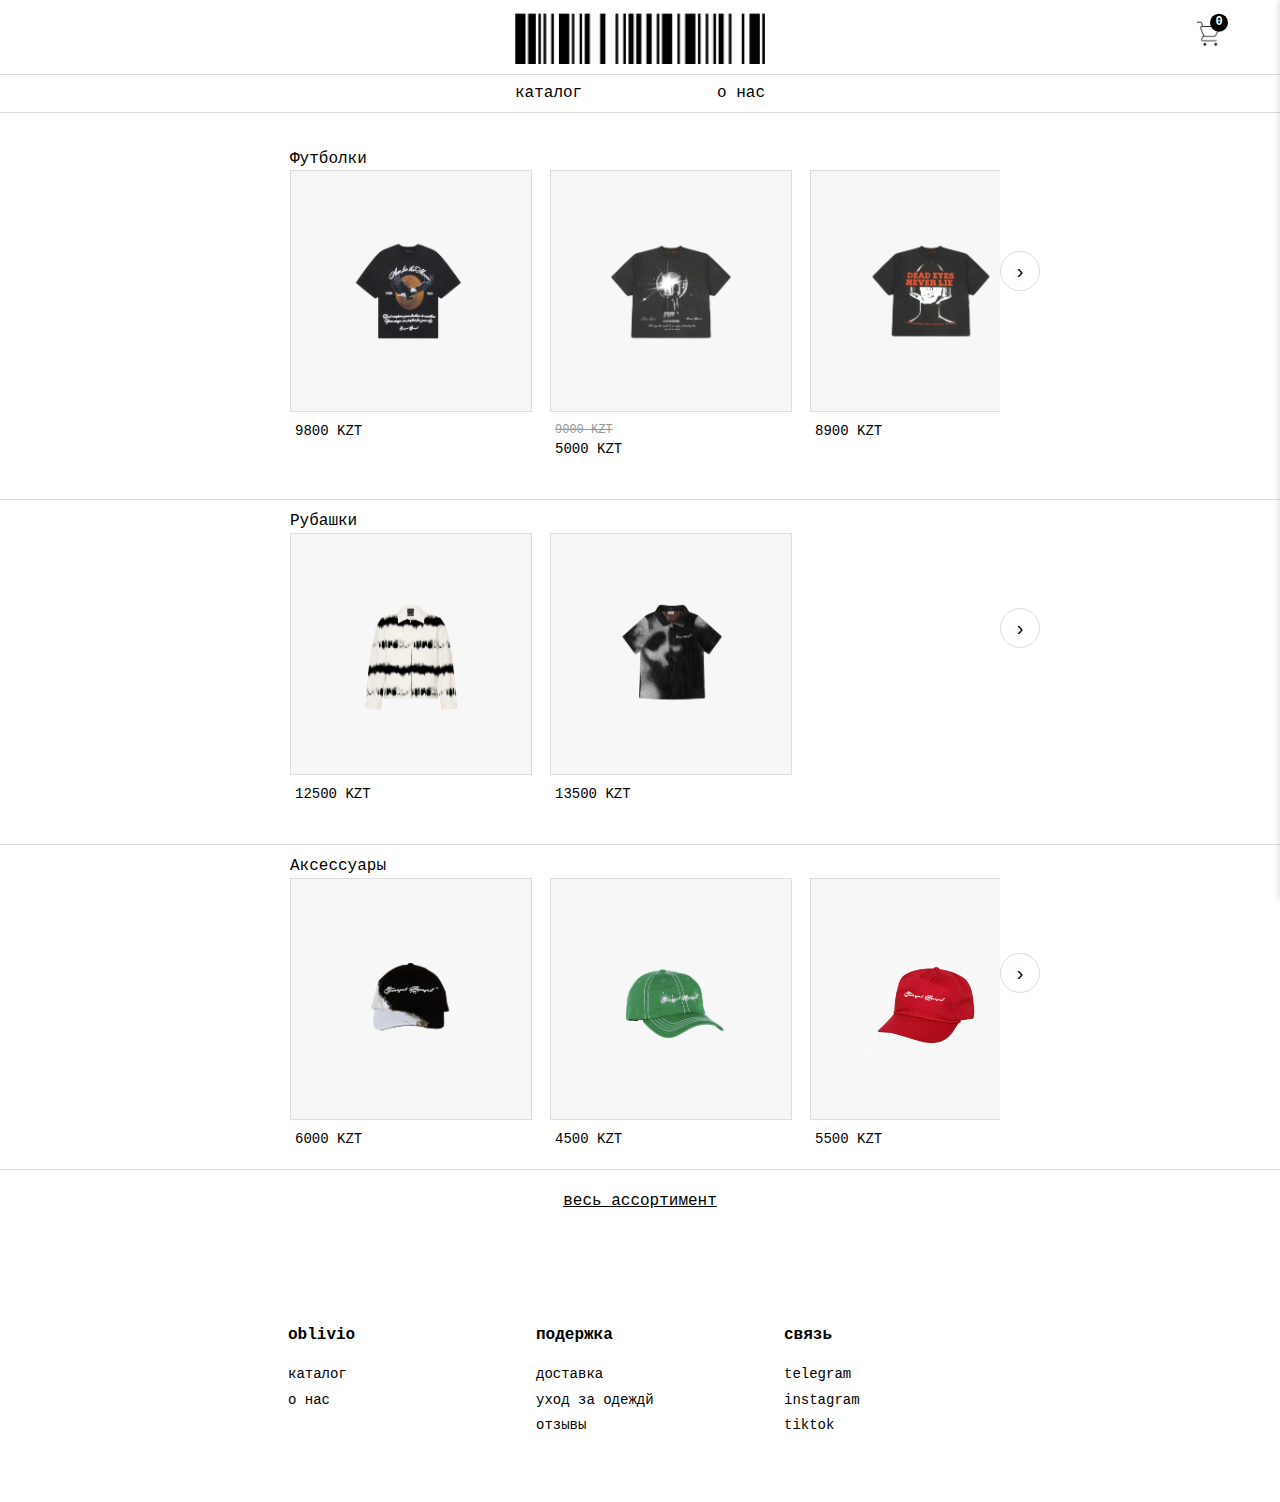
<file: index.html>
<!DOCTYPE html>
<html lang="ru">
<head>
    <meta charset="UTF-8">
    <meta name="viewport" content="width=device-width, initial-scale=1.0, maximum-scale=1.0, user-scalable=no">
    <title>Oblivio market</title>
    
    <!-- Yandex.Metrika counter -->
    <script type="text/javascript" >
       (function(m,e,t,r,i,k,a){m[i]=m[i]||function(){(m[i].a=m[i].a||[]).push(arguments)};
       m[i].l=1*new Date();
       for (var j = 0; j < document.scripts.length; j++) {if (document.scripts[j].src === r) { return; }}
       k=e.createElement(t),a=e.getElementsByTagName(t)[0],k.async=1,k.src=r,a.parentNode.insertBefore(k,a)})
       (window, document, "script", "https://mc.yandex.ru/metrika/tag.js", "ym");

       ym(99100629, "init", {
            clickmap:true,
            trackLinks:true,
            accurateTrackBounce:true,
            webvisor:true
       });
    </script>
    <noscript><div><img src="https://mc.yandex.ru/watch/99100629" style="position:absolute; left:-9999px;" alt="" /></div></noscript>
    <!-- /Yandex.Metrika counter -->
    
    <!-- Favicon -->
    <link rel="icon" href="data:image/svg+xml,<svg xmlns='http://www.w3.org/2000/svg' viewBox='0 0 100 100'><text y='.9em' font-size='90'>⚫</text></svg>">
    <link rel="stylesheet" href="styles.css">
</head>
<body class="main-page">
    <!-- Шапка сайта -->
    <header class="header" style="padding-top: 5px;">
        <div class="container">
            <div class="logo" style="position: relative;">
                <img src="sources/logo.png" alt="Логотип" id="logoImg" style="display: block; margin: 0 auto; margin-bottom: 10px; width: 250px">
                <div id="desktopCart" style="position: absolute; right: 20px; top: 50%; transform: translateY(-50%); z-index: 999;">
                    <img src="sources/products/cart2.png" alt="Корзина" style="width: 24px; height: 24px; cursor: pointer;" onclick="toggleCart(event)">
                    <div id="cartCount" style="position: absolute; top: -8px; right: -8px; background-color: #000; color: white; border-radius: 50%; width: 18px; height: 18px; display: flex; align-items: center; justify-content: center; font-size: 12px;">0</div>
                </div>
                <div id="mobileCart" style="display: none; position: absolute; right: 20px; top: 50%; transform: translateY(-50%); z-index: 999;">
                    <img src="sources/products/cart2.png" alt="Корзина" style="width: 24px !important; height: 24px !important; cursor: pointer; object-fit: contain;" onclick="toggleCart(event)">
                    <div id="mobileCartCount" style="position: absolute; top: -8px; right: -8px; background-color: #000; color: white; border-radius: 50%; width: 18px; height: 18px; display: flex; align-items: center; justify-content: center; font-size: 12px;">0</div>
                </div>
            </div>
            <hr style="border: none; height: 1px; background-color: #ddd; margin: 5px 0; width: 100vw; position: relative; left: 50%; transform: translateX(-50%);">
            <nav class="nav">
                <ul style="display: flex; justify-content: space-between; margin: 0 auto; padding: 2px 0; width: var(--logo-width);">
                    <li><a href="catalogue.html">каталог</a></li>
                    <li><a href="about.html">о нас</a></li>
                </ul>
            </nav>
            <hr style="border: none; height: 1px; background-color: #ddd; margin: 5px 0; width: 100vw; position: relative; left: 50%; transform: translateX(-50%);">
        </div>
    </header>

    <!-- Основной контент -->
    <main>
        <!-- Каталог -->
        <section class="catalog">
            <div class="container">
                <!-- Футболки -->
                <div class="category">
                    <div style="position: relative;">
                        <p style="text-align: left; margin: 0; margin-left: calc(40% - 230px);">Футболки</p>
                    </div>
                    <div class="carousel-container">
                        <button class="carousel-btn prev" onclick="moveCarousel(-1, 'tshirts-carousel')">‹</button>
                        <div>
                            <div class="products-grid carousel" id="tshirts-carousel">
                                <!-- Здесь будут товары из JSON -->
                            </div>
                        </div>
                        <button class="carousel-btn next" onclick="moveCarousel(1, 'tshirts-carousel')">›</button>
                    </div>
                    <hr style="border: none; height: 1px; background-color: #ddd; margin: 40px 0 10px 0; width: 100vw; position: relative; left: 50%; transform: translateX(-50%);">
                </div>

                <!-- Рубашки -->
                <div class="category">
                    <div style="position: relative;">
                        <p style="text-align: left; margin: 0; margin-left: calc(40% - 230px);">Рубашки</p>
                    </div>
                    <div class="carousel-container">
                        <button class="carousel-btn prev" onclick="moveCarousel(-1, 'shirts-carousel')">‹</button>
                        <div>
                            <div class="products-grid carousel" id="shirts-carousel">
                                <!-- Здесь будут товары из JSON -->
                            </div>
                        </div>
                        <button class="carousel-btn next" onclick="moveCarousel(1, 'shirts-carousel')">›</button>
                    </div>
                    <hr style="border: none; height: 1px; background-color: #ddd; margin: 40px 0 10px 0; width: 100vw; position: relative; left: 50%; transform: translateX(-50%);">
                </div>

                <!-- Аксессуары -->
                <div class="category">
                    <div style="position: relative;">
                        <p style="text-align: left; margin: 0; margin-left: calc(40% - 230px);">Аксессуары</p>
                    </div>
                    <div class="carousel-container">
                        <button class="carousel-btn prev" onclick="moveCarousel(-1, 'accessories-carousel')">‹</button>
                        <div>
                            <div class="products-grid carousel" id="accessories-carousel">
                                <!-- Здесь будут товары из JSON -->
                            </div>
                        </div>
                        <button class="carousel-btn next" onclick="moveCarousel(1, 'accessories-carousel')">›</button>
                    </div>
                    <hr style="border: none; height: 1px; background-color: #ddd; margin: 20px 0 10px 0; width: 100vw; position: relative; left: 50%; transform: translateX(-50%);">
                </div>

                <div class="view-all">
                    <a href="catalogue.html">весь ассортимент</a>
                </div>
            </div>
        </section>

        <script>
            // Глобальные переменные - должны быть объявлены в самом начале скрипта
            let selectedSize = null;
            let currentQuantity = 1;
            let cartItems = [];
            let isCartDrawerOpen = false;
            let products = [];
            let selectedPaymentMethod = 'card';
            let isProcessing = false;
            
            // Функции для работы с localStorage
            function saveCartToLocalStorage() {
                localStorage.setItem('cartItems', JSON.stringify(cartItems));
            }

            function loadCartFromLocalStorage() {
                const savedCart = localStorage.getItem('cartItems');
                if (savedCart) {
                    cartItems = JSON.parse(savedCart);
                    const count = cartItems.reduce((sum, item) => sum + item.quantity, 0);
                    document.getElementById('cartCount').textContent = count;
                    document.getElementById('mobileCartCount').textContent = count;
                    updateCartDrawer();
                }
            }

            // Загрузка корзины должна происходить до загрузки товаров
            window.addEventListener('load', async function() {
                loadCartFromLocalStorage(); // Сначала загружаем корзину
                
                const logo = document.getElementById('logoImg');
                document.documentElement.style.setProperty('--logo-width', logo.offsetWidth + 'px');
                
                try {
                    const response = await fetch('products.json');
                    const data = await response.json();
                    products = data.products;
                    updateCarousels();
                } catch (error) {
                    console.error('Ошибка загрузки товаров:', error);
                }
            });

            function updateCarousels() {
                console.log('Все товары:', products);
                
                // Получаем товары по категориям
                const tshirts = products.filter(p => p.categories.includes('футболки'));
                const shirts = products.filter(p => p.categories.includes('рубашки'));
                const accessories = products.filter(p => p.categories.includes('аксессуары'));
                
                // Добавим тладочную информацию
                console.log('Категории товаров:');
                products.forEach(p => console.log(p.categories));
                
                console.log('Футболки:', tshirts.length, tshirts);
                console.log('Рубашки:', shirts.length, shirts);
                console.log('Аксессуары:', accessories.length, accessories);

                // Безопасное обновление каруселей
                try {
                    if (document.getElementById('tshirts-carousel')) {
                        updateCarousel('tshirts-carousel', tshirts.slice(0, 6));
                    }
                    if (document.getElementById('shirts-carousel')) {
                        updateCarousel('shirts-carousel', shirts.slice(0, 6));
                    }
                    if (document.getElementById('accessories-carousel')) {
                        updateCarousel('accessories-carousel', accessories.slice(0, 6));
                    }
                } catch (error) {
                    console.error('Ошибка при обновлении каруселей:', error);
                }
            }

            // Объект для хранения пзиций каруселей
            const carouselPositions = {
                'tshirts-carousel': 0,
                'shirts-carousel': 0,
                'accessories-carousel': 0
            };

            function moveCarousel(direction, carouselId) {
                const carousel = document.getElementById(carouselId);
                if (!carousel) return;
                
                const itemWidth = 261.78;
                const itemsPerView = 3;
                const totalItems = carousel.children.length;
                const originalItems = totalItems / 2;
                
                if (totalItems <= itemsPerView) return;

                if (carousel.dataset.animating === 'true') return;
                carousel.dataset.animating = 'true';

                const container = carousel.closest('.carousel-container');
                const prevBtn = container.querySelector('.prev');
                const nextBtn = container.querySelector('.next');

                if (direction > 0) {
                    carouselPositions[carouselId]++;
                    prevBtn.style.display = 'flex';
                    
                    carousel.style.transition = 'transform 1.2s ease';
                    carousel.style.transform = `translateX(-${carouselPositions[carouselId] * itemWidth}px)`;

                    if (carouselPositions[carouselId] >= originalItems) {
                        setTimeout(() => {
                            carouselPositions[carouselId] = 0;
                            carousel.style.transition = 'none';
                            carousel.style.transform = `translateX(0)`;
                            carousel.dataset.animating = 'false';
                            prevBtn.style.display = 'none';
                        }, 1200);
                    } else {
                        setTimeout(() => {
                            carousel.dataset.animating = 'false';
                        }, 1200);
                    }
                } else {
                    carouselPositions[carouselId]--;
                    carousel.style.transition = 'transform 1.2s ease';
                    carousel.style.transform = `translateX(-${carouselPositions[carouselId] * itemWidth}px)`;

                    if (carouselPositions[carouselId] < 0) {
                        setTimeout(() => {
                            carouselPositions[carouselId] = originalItems - 1;
                            carousel.style.transition = 'none';
                            carousel.style.transform = `translateX(-${carouselPositions[carouselId] * itemWidth}px)`;
                            carousel.dataset.animating = 'false';
                        }, 1200);
                    } else {
                        setTimeout(() => {
                            carousel.dataset.animating = 'false';
                            if (carouselPositions[carouselId] === 0) {
                                prevBtn.style.display = 'none';
                            }
                        }, 1200);
                    }
                }
            }

            function updateCarousel(carouselId, items) {
                const carousel = document.getElementById(carouselId);
                if (!carousel) return;
                
                carousel.innerHTML = '';
                const itemsPerView = 3;
                
                const createItems = (items) => {
                    items.forEach(item => {
                        const div = document.createElement('div');
                        div.style.width = '240px';
                        div.style.padding = '0';
                        div.style.margin = '0 10px';
                        
                        const imagePath = item.image;
                        
                        div.innerHTML = `
                            <div style="width: 240px; height: 240px; border: 1px solid #ddd; margin-bottom: 10px; position: relative; cursor: pointer; transition: all 0.5s cubic-bezier(0.4, 0, 0.2, 1); display: flex; align-items: center; justify-content: center; background-color: #f7f7f7;"
                                onmouseover="this.style.transform='translateY(-5px)'; this.style.boxShadow='0 5px 15px rgba(0,0,0,0.1)'" 
                                onmouseout="this.style.transform='translateY(0)'; this.style.boxShadow='none'"
                                onclick="showProductModal(${JSON.stringify(item).replace(/"/g, '&quot;')})">
                                <img src="${imagePath}" alt="${item.name}" 
                                    style="width: 100%; height: 100%; object-fit: contain; padding: 10px; box-sizing: border-box;">
                            </div>
                            <div class="product-info" style="text-align: left; padding: 0 5px;">
                                ${item.oldPrice ? `<div class="old-price" style="color: #999; text-decoration: line-through; font-size: 12px;">${item.oldPrice} KZT</div>` : ''}
                                <div class="price" style="font-size: 14px; font-weight: 500;">${item.price} KZT</div>
                            </div>
                        `;
                        
                        carousel.appendChild(div);
                    });
                };

                createItems(items);
                if (items.length > itemsPerView) {
                    createItems(items);
                }
            }

            // Обновляем отображение корзины при изменении размера экрана
            function updateCartDisplay() {
                const isMobile = window.innerWidth <= 768;
                const desktopCart = document.getElementById('desktopCart');
                const mobileCart = document.getElementById('mobileCart');
                
                desktopCart.style.display = isMobile ? 'none' : 'block';
                mobileCart.style.display = isMobile ? 'block' : 'none';
            }

            // Обновляем счетчик корзины
            function updateCartCount() {
                const count = cartItems.reduce((sum, item) => sum + item.quantity, 0);
                document.getElementById('cartCount').textContent = count;
                document.getElementById('mobileCartCount').textContent = count;
            }

            // Добавляем в сущестующие обработчики
            document.addEventListener('DOMContentLoaded', function() {
                console.log('DOM loaded');
                
                // Обновляем отображение корзины
                updateCartDisplay();
                window.addEventListener('resize', updateCartDisplay);

                // Безопасно добавляем обработчик для мобильной корзины
                const mobileCart = document.getElementById('mobileCart');
                if (mobileCart) {
                    mobileCart.addEventListener('click', toggleCart);
                }

                // Инициализируем карусели для мобильной версии
                if (window.innerWidth <= 768) {
                    console.log('Mobile width detected, initializing carousels');
                    initMobileCarousel('tshirts-carousel');
                    initMobileCarousel('shirts-carousel');
                    initMobileCarousel('accessories-carousel');
                }
            });

            // Обработчики для модального окна
            document.getElementById('productModal').addEventListener('click', function(event) {
                if (event.target === this) {
                    closeProductModal();
                }
            });
            
            // Обработчики для корзины
            document.addEventListener('mousedown', function(event) {
                const cartDrawer = document.getElementById('cartDrawer');
                const cartIcon = document.querySelector('img[alt="Корзина"]');
                
                if (isCartDrawerOpen && 
                    !cartDrawer.contains(event.target) && 
                    !cartIcon.contains(event.target)) {
                    isCartDrawerOpen = false;
                    cartDrawer.style.right = '-400px';
                    document.body.style.overflow = '';
                }
            });
            
            document.getElementById('cartDrawer').addEventListener('click', function(event) {
                event.stopPropagation();
            });
            
            document.querySelector('img[alt="Корзина"]').addEventListener('click', function(event) {
                event.stopPropagation();
            });

            // Функция переключения корзины
            function toggleCart(event) {
                if (event) {
                    event.stopPropagation();
                }
                const drawer = document.getElementById('cartDrawer');
                isCartDrawerOpen = !isCartDrawerOpen;
                
                // Получаем ширину окна
                const isMobile = window.innerWidth <= 768;
                
                // Устанавливаем правильное значение для right в зависимости от ширины экрана
                if (isMobile) {
                    drawer.style.right = isCartDrawerOpen ? '0' : '-100%';
                } else {
                    drawer.style.right = isCartDrawerOpen ? '0' : '-400px';
                }
                
                document.body.style.overflow = isCartDrawerOpen ? 'hidden' : '';
            }

            // Обновляем обработчик изменения размера окна
            window.addEventListener('resize', function() {
                const drawer = document.getElementById('cartDrawer');
                const isMobile = window.innerWidth <= 768;
                
                // Если корзина открыта, подстраиваем её положение под новый размер экрана
                if (isCartDrawerOpen) {
                    drawer.style.right = '0';
                } else {
                    drawer.style.right = isMobile ? '-100%' : '-400px';
                }
                
                updateCartDisplay();
            });

            // Функция обновления счетчика корзины
            function updateCartCount() {
                const count = cartItems.reduce((sum, item) => sum + item.quantity, 0);
                document.getElementById('cartCount').textContent = count;
                document.getElementById('mobileCartCount').textContent = count;
            }

            // Функция обновления содержимого корзины
            function updateCartDrawer() {
                const cartDrawerItems = document.getElementById('cartDrawerItems');
                cartDrawerItems.innerHTML = '';
                
                let cartTotal = 0;
                
                cartItems.forEach((item, index) => {
                    cartTotal += item.price * item.quantity;
                    const itemElement = document.createElement('div');
                    itemElement.style.marginBottom = '20px';
                    itemElement.style.paddingBottom = '20px';
                    itemElement.style.borderBottom = '1px solid #eee';
                    
                    itemElement.innerHTML = `
                        <div style="display: flex; gap: 15px;">
                            <img src="${item.image}" alt="${item.name}" style="width: 80px; height: 80px; object-fit: cover;">
                            <div style="flex: 1;">
                                <div style="display: flex; justify-content: space-between;">
                                    <div>${item.name}</div>
                                    <div>${item.price * item.quantity} KZT</div>
                                </div>
                                <div style="color: #666; font-size: 14px; margin: 5px 0;">
                                    Размер: ${item.selectedSize}
                                </div>
                                <div style="display: flex; align-items: center; gap: 10px; margin-top: 10px;">
                                    <button onclick="updateCartItemQuantity(${index}, -1)" style="width: 20px; height: 20px; border: 1px solid #ddd; background: none; cursor: pointer;">-</button>
                                    <span>${item.quantity}</span>
                                    <button onclick="updateCartItemQuantity(${index}, 1)" style="width: 20px; height: 20px; border: 1px solid #ddd; background: none; cursor: pointer;">+</button>
                                    <button onclick="removeFromCart(${index})" style="margin-left: auto; border: none; background: none; color: #999; cursor: pointer;">
                                        Удалить
                                    </button>
                                </div>
                            </div>
                        </div>
                    `;
                    
                    cartDrawerItems.appendChild(itemElement);
                });
                
                document.getElementById('cartDrawerTotal').textContent = `${cartTotal} KZT`;
                saveCartToLocalStorage();
            }

            // Добавляем функции  работы с корзиной
            function updateCartItemQuantity(index, change) {
                cartItems[index].quantity += change;
                
                if (cartItems[index].quantity <= 0) {
                    cartItems.splice(index, 1);
                }
                
                updateCartCount();
                updateCartDrawer();
                saveCartToLocalStorage();
            }

            function removeFromCart(index) {
                cartItems.splice(index, 1);
                updateCartCount();
                updateCartDrawer();
                saveCartToLocalStorage();
            }

            function addToCart(product) {
                const existingItem = cartItems.find(item => 
                    item.name === product.name && 
                    item.selectedSize === product.selectedSize
                );

                if (existingItem) {
                    existingItem.quantity++;
                } else {
                    cartItems.push({
                        ...product,
                        quantity: 1,
                        selectedSize: product.selectedSize || 'Универсальный'
                    });
                }

                updateCartCount();
                updateCartDrawer();
                toggleCart();
            }

            // Функция оформления заказа
            function checkout() {
                if (cartItems.length === 0) {
                    showNotification('Корзина пуста', 'warning');
                    return;
                }

                const total = cartItems.reduce((sum, item) => sum + item.price * item.quantity, 0);
                
                const checkoutModal = document.createElement('div');
                checkoutModal.id = 'checkoutModal';
                checkoutModal.style.cssText = 'position: fixed; top: 0; left: 0; width: 100%; height: 100%; background: rgba(0,0,0,0.5); z-index: 2000; display: flex; align-items: center; justify-content: center;';
                
                checkoutModal.innerHTML = `
                    <div style="background: white; width: 90%; max-width: 500px; padding: 30px; border-radius: 12px; position: relative;">
                        <button onclick="closeCheckoutModal()" style="position: absolute; right: 20px; top: 20px; border: none; background: none; font-size: 24px; cursor: pointer;">×</button>
                        
                        <h2 style="margin: 0 0 20px;">Оформление заказа</h2>
                        
                        <div style="margin-bottom: 20px;">
                            <div style="font-weight: 500; margin-bottom: 15px;">Выберите способ оплаты:</div>
                            <div style="display: flex; flex-direction: column; gap: 12px;">
                                <label class="payment-option" style="display: flex; padding: 15px; border: 1px solid #ddd; border-radius: 8px; cursor: pointer; transition: all 0.2s ease;">
                                    <input type="radio" name="payment" value="card" checked onchange="selectPaymentMethod(this, 'card')" style="margin: 0 12px 0 0;">
                                    <div style="flex-grow: 1;">
                                        <div style="display: flex; align-items: center; gap: 10px; margin-bottom: 5px;">
                                            <span style="font-weight: 500;">Банковской картой</span>
                                        </div>
                                        <div style="display: flex; gap: 8px; margin-top: 8px;">
                                            <img src="sources/payment/visa.png" alt="Visa" style="height: 20px; object-fit: contain;">
                                            <img src="sources/payment/mastercard.png" alt="Mastercard" style="height: 20px; object-fit: contain;">
                                            <img src="sources/payment/mir.png" alt="MIR" style="height: 20px; object-fit: contain;">
                                        </div>
                                    </div>
                                </label>

                                <label class="payment-option" style="display: flex; padding: 15px; border: 1px solid #ddd; border-radius: 8px; cursor: pointer; transition: all 0.2s ease;">
                                    <input type="radio" name="payment" value="kaspi" onchange="selectPaymentMethod(this, 'kaspi')" style="margin: 0 12px 0 0;">
                                    <div style="flex-grow: 1;">
                                        <div style="display: flex; align-items: center; gap: 10px; margin-bottom: 5px;">
                                            <span style="font-weight: 500;">Kaspi Pay</span>
                                        </div>
                                        <div style="display: flex; align-items: center; margin-top: 8px;">
                                            <img src="sources/payment/kaspi-full.png" alt="Kaspi" style="height: 20px; object-fit: contain;">
                                        </div>
                                    </div>
                                </label>
                            </div>
                        </div>

                        <div style="margin-bottom: 20px;">
                            <input type="text" id="customerName" placeholder="Имя" style="width: 100%; padding: 12px; margin-bottom: 10px; border: 1px solid #ddd; border-radius: 6px;">
                            <input type="tel" id="customerPhone" placeholder="Телефон" style="width: 100%; padding: 12px; margin-bottom: 10px; border: 1px solid #ddd; border-radius: 6px;">
                            <input type="text" id="customerAddress" placeholder="Адрес доставки" style="width: 100%; padding: 12px; border: 1px solid #ddd; border-radius: 6px;">
                        </div>

                        <div style="margin-bottom: 20px; padding: 15px; background: #f7f7f7; border-radius: 6px;">
                            <div style="display: flex; justify-content: space-between; margin-bottom: 10px;">
                                <span>Товары (${cartItems.length}):</span>
                                <span>${total} KZT</span>
                            </div>
                            <div style="display: flex; justify-content: space-between; margin-bottom: 10px;">
                                <span>Доставка:</span>
                                <span>1500 KZT</span>
                            </div>
                            <div style="display: flex; justify-content: space-between; font-weight: 500; margin-top: 10px; padding-top: 10px; border-top: 1px solid #ddd;">
                                <span>Итого:</span>
                                <span>${total + 1500} KZT</span>
                            </div>
                        </div>

                        <button onclick="processPayment()" 
                            style="width: 100%; padding: 15px; background: black; color: white; border: none; cursor: pointer; font-size: 16px; display: flex; align-items: center; justify-content: center; gap: 10px;">
                            <span id="paymentButtonText">Оплатить</span>
                            <div id="paymentSpinner"></div>
                        </button>
                    </div>
                `;
                
                document.body.appendChild(checkoutModal);
            }

            function closeCheckoutModal() {
                const modal = document.getElementById('checkoutModal');
                if (modal) {
                    modal.remove();
                    document.body.style.overflow = '';
                }
            }

            function selectPaymentMethod(input, method) {
                selectedPaymentMethod = method;
            }

            function processPayment() {
                const spinner = document.getElementById('paymentSpinner');
                const buttonText = document.getElementById('paymentButtonText');
                
                if (spinner && buttonText) {
                    spinner.style.display = 'block';
                    let dots = '';
                    let dotsInterval = setInterval(() => {
                        dots = dots.length >= 3 ? '' : dots + '.';
                        buttonText.textContent = 'Обработка платежа' + dots;
                    }, 500);
                    
                    setTimeout(() => {
                        clearInterval(dotsInterval);
                        spinner.style.display = 'none';
                        buttonText.textContent = 'Оплатить';
                        
                        cartItems = [];
                        saveCartToLocalStorage();
                        updateCartCount();
                        updateCartDrawer();
                        
                        closeCheckoutModal();
                        
                        showNotification('Заказ успешно оплачен!', 'success');
                    }, 2000);
                }
            }

            // Функция закрытия модального окна оформления заказа
            function closeCheckoutModal() {
                const modal = document.getElementById('checkoutModal');
                if (modal) {
                    modal.remove();
                }
            }

            // Функции для работы с модальным окном
            function showProductModal(product) {
                const modal = document.getElementById('productModal');
                const modalContent = document.getElementById('productModalContent');
                
                // Сбрасываем значения при открытии нового модального окна
                selectedSize = null;
                currentQuantity = 1;
                
                modalContent.innerHTML = `
                    <div style="display: flex; gap: 30px;">
                        <div style="flex: 1;">
                            <img src="${product.image}" alt="${product.name}" style="width: 100%; height: auto; object-fit: contain;">
                        </div>
                        <div style="flex: 1;">
                            <h2 style="margin: 0 0 10px;">${product.name}</h2>
                            <div style="margin-bottom: 20px;">
                                ${product.oldPrice ? 
                                    `<span style="text-decoration: line-through; color: #999; margin-right: 10px;">${product.oldPrice} KZT</span>` 
                                    : ''}
                                <span style="font-size: 24px; font-weight: 500;">${product.price} KZT</span>
                            </div>
                            <div style="margin-bottom: 20px;">
                                <p style="color: #666; line-height: 1.6;">${product.description || 'Описание товара отсутствует.'}</p>
                            </div>
                            <div style="margin: 25px 0;">
                                <div style="margin-bottom: 10px;">Размер:</div>
                                <div style="display: flex; gap: 10px;">
                                    ${product.sizes.map(size => 
                                        `<button onclick="selectSize(this, '${size}')" 
                                            style="padding: 10px 15px; border: 1px solid #ddd; background: white; cursor: pointer;">
                                            ${size}
                                        </button>`
                                    ).join('')}
                                </div>
                            </div>
                            <div style="margin-bottom: 20px;">
                                <div style="margin-bottom: 10px;">Количество:</div>
                                <div style="display: flex; align-items: center; gap: 10px;">
                                    <button onclick="changeQuantity(-1)" style="width: 30px; height: 30px; border: 1px solid #ddd; background: white; cursor: pointer;">-</button>
                                    <span id="quantityDisplay">1</span>
                                    <button onclick="changeQuantity(1)" style="width: 30px; height: 30px; border: 1px solid #ddd; background: white; cursor: pointer;">+</button>
                                </div>
                            </div>
                            <button onclick="addToCartFromModal(${JSON.stringify(product).replace(/"/g, '&quot;')})" 
                                style="width: 100%; padding: 15px; background: black; color: white; border: none; cursor: pointer; font-size: 16px; margin-bottom: 10px; transition: opacity 0.3s;"
                                onmouseover="this.style.opacity=0.8" 
                                onmouseout="this.style.opacity=1">
                                Добавить в корзину
                            </button>
                            <button onclick="buyNow(${JSON.stringify(product).replace(/"/g, '&quot;')})" 
                                style="width: 100%; padding: 15px; background: white; color: black; border: 2px solid black; cursor: pointer; font-size: 16px; transition: all 0.3s;"
                                onmouseover="this.style.background='black'; this.style.color='white'" 
                                onmouseout="this.style.background='white'; this.style.color='black'">
                                Купить сейчас
                            </button>
                        </div>
                    </div>
                `;
                
                modal.style.display = 'block';
                document.body.style.overflow = 'hidden';
            }

            // Вспомогательные функции для работы с модальным окном
            function selectSize(button, size) {
                const buttons = button.parentElement.getElementsByTagName('button');
                Array.from(buttons).forEach(btn => {
                    btn.style.background = 'white';
                    btn.style.color = 'black';
                });
                
                button.style.background = 'black';
                button.style.color = 'white';
                selectedSize = size;
            }

            function changeQuantity(delta) {
                currentQuantity = Math.max(1, currentQuantity + delta);
                document.getElementById('quantityDisplay').textContent = currentQuantity;
            }

            function addToCartFromModal(product) {
                if (!selectedSize) {
                    showNotification('Пожалуйста, выберите размер', 'warning');
                    return;
                }
                
                const productWithOptions = {
                    ...product,
                    selectedSize,
                    quantity: currentQuantity
                };
                
                const existingItem = cartItems.find(item => 
                    item.name === productWithOptions.name && 
                    item.selectedSize === productWithOptions.selectedSize
                );

                if (existingItem) {
                    existingItem.quantity += currentQuantity;
                } else {
                    cartItems.push(productWithOptions);
                }

                updateCartCount();
                updateCartDrawer();
                saveCartToLocalStorage();
                closeProductModal();
                showNotification('Товар добавлен в корзину', 'success');
            }

            function buyNow(product) {
                if (!selectedSize) {
                    showNotification('Пожалуйста, выбрите размер', 'warning');
                    return;
                }
                
                const productWithOptions = {
                    ...product,
                    selectedSize,
                    quantity: currentQuantity
                };
                
                cartItems = [productWithOptions];
                updateCartDrawer();
                updateCartCount();
                
                closeProductModal();
                checkout();
            }

            function closeProductModal() {
                document.getElementById('productModal').style.display = 'none';
                document.body.style.overflow = '';
                selectedSize = null;
                currentQuantity = 1;
            }

            // Функция показа уведомлений
            function showNotification(message, type = 'info') {
                const styles = {
                    error: {
                        background: '#FFF2F2',
                        color: '#DC2626',
                        border: '#FCA5A5',
                        icon: '✕'
                    },
                    success: {
                        background: '#F0FDF4',
                        color: '#16A34A',
                        border: '#86EFAC',
                        icon: ''
                    },
                    info: {
                        background: '#EFF6FF',
                        color: '#2563EB',
                        border: '#93C5FD',
                        icon: 'i'
                    },
                    warning: {
                        background: '#FFFBEB',
                        color: '#D97706',
                        border: '#FCD34D',
                        icon: '!'
                    }
                };

                const style = styles[type];
                const notification = document.createElement('div');
                notification.innerHTML = `
                    <div style="
                        position: fixed;
                        bottom: 20px;
                        left: 50%;
                        transform: translateX(-50%);
                        background: ${style.background};
                        color: ${style.color};
                        padding: 12px 20px;
                        border-radius: 8px;
                        border: 1px solid ${style.border};
                        z-index: 2001;
                        box-shadow: 0 4px 6px rgba(0, 0, 0, 0.1);
                        display: flex;
                        align-items: center;
                        gap: 10px;
                        font-size: 14px;
                        opacity: 0;
                        transition: all 0.3s ease;
                        white-space: nowrap;
                    ">
                        <div style="
                            width: 18px;
                            height: 18px;
                            border-radius: 50%;
                            background: ${style.color};
                            color: ${style.background};
                            display: flex;
                            align-items: center;
                            justify-content: center;
                            font-size: 12px;
                            font-weight: bold;
                        ">${style.icon}</div>
                        ${message}
                    </div>
                `;

                document.body.appendChild(notification);
                const notificationElement = notification.firstElementChild;
                
                setTimeout(() => {
                    notificationElement.style.opacity = '1';
                    notificationElement.style.transform = 'translateX(-50%) translateY(0)';
                }, 100);

                setTimeout(() => {
                    notificationElement.style.opacity = '0';
                    notificationElement.style.transform = 'translateX(-50%) translateY(20px)';
                    setTimeout(() => notification.remove(), 300);
                }, 3000);
            }

            function startCarousel(carouselId) {
                const interval = 3000;
                return setInterval(() => {
                    const carousel = document.getElementById(carouselId);
                    if (carousel) {
                        carousel.scrollLeft += carousel.offsetWidth;
                        if (carousel.scrollLeft >= carousel.scrollWidth - carousel.offsetWidth) {
                            carousel.scrollLeft = 0;
                        }
                    }
                }, interval);
            }

            function updateCarouselContent(carouselId, products) {
                const carousel = document.getElementById(carouselId);
                if (!carousel) return;
                
                // Обновляем структуру карусели
                carousel.innerHTML = `
                    <div class="carousel-wrapper">
                        <button class="carousel-button prev" onclick="scrollCarousel('${carouselId}', -1)">←</button>
                        <div class="carousel-container">
                            ${products.map(product => `
                                <div class="product-card">
                                    <div class="product-image-container">
                                        <img src="${product.image}" alt="${product.name}" class="product-image">
                                    </div>
                                    <div class="product-info">
                                        <div class="product-name">${product.name}</div>
                                        <div class="product-price">${product.price} ₽</div>
                                    </div>
                                </div>
                            `).join('')}
                        </div>
                        <button class="carousel-button next" onclick="scrollCarousel('${carouselId}', 1)">→</button>
                    </div>
                `;
            }

            // Добавляем после существующего кода
            function initMobileCarousel(carouselId) {
                const carousel = document.getElementById(carouselId);
                if (!carousel || window.innerWidth > 768) return;

                // Создаем подсказку для свайпа
                const swipeHint = document.createElement('div');
                swipeHint.className = 'swipe-hint';
                
                // Добавляем подсказку в контейнер карусели
                const container = carousel.closest('.carousel-container');
                if (!container) return; // Проверяем наличие контейнера

                // Добавляем подсказку
                container.appendChild(swipeHint);

                // Функция для запуска одной анимации
                function playAnimation() {
                    swipeHint.classList.add('animate');
                    
                    // Удаляем класс осле завершения анимации
                    setTimeout(() => {
                        swipeHint.classList.remove('animate');
                    }, 1500);
                }

                // Запускаем анимацию 3 раза с интервалом
                let animationCount = 0;
                const maxAnimations = 3;
                
                function runAnimationSequence() {
                    if (animationCount < maxAnimations) {
                        playAnimation();
                        animationCount++;
                        setTimeout(runAnimationSequence, 2000);
                    } else {
                        // Удаляем подсказку после всех анимаций
                        setTimeout(() => {
                            swipeHint.remove();
                        }, 1500);
                    }
                }

                // Запускаем первую анимацию
                runAnimationSequence();
            }
        </script>
    </main>

    <!-- Футер -->
    <footer class="footer" style="margin-top: 20px;">
        <div class="container">
            <div class="footer-grid" style="grid-template-columns: repeat(5, 1fr); width: 100%; margin: 0 auto; justify-content: center; gap: 40px;">
                <div class="footer-section" style="grid-column: 2/3; text-align: left;">
                    <h4 style="margin-left: 0; font-size: 16px;"><b>oblivio</b></h4>
                    <ul style="padding-left: 0;">
                        <li><a href="#" style="font-size: 14px;">каталог</a></li>
                        <li><a href="#" style="font-size: 14px;">о нас</a></li>
                    </ul>
                </div>
                <div class="footer-section" style="grid-column: 3/4; text-align: left;">
                    <h4 style="margin-left: 0; font-size: 16px;"><b>подержка</b></h4>
                    <ul style="padding-left: 0;">
                        <li><a href="#" style="font-size: 14px;">доставка</a></li>
                        <li><a href="#" style="font-size: 14px;">уход за одеждй</a></li>
                        <li><a href="#" style="font-size: 14px;">отзывы</a></li>
                    </ul>
                </div>
                <div class="footer-section" style="grid-column: 4/5; text-align: left;">
                    <h4 style="margin-left: 0; font-size: 16px;"><b>связь</b></h4>
                    <ul style="padding-left: 0;">
                        <li><a href="#" style="font-size: 14px;">telegram</a></li>
                        <li><a href="#" style="font-size: 14px;">instagram</a></li>
                        <li><a href="#" style="font-size: 14px;">tiktok</a></li>
                    </ul>
                </div>
            </div>
        </div>
    </footer>

    <!-- Модальное кно товара -->
    <div id="productModal" style="display: none; position: fixed; top: 0; left: 0; width: 100%; height: 100%; background: rgba(0,0,0,0.5); z-index: 1000;">
        <div style="position: relative; background: white; max-width: 800px; width: 90%; margin: 30px auto; padding: 30px; border-radius: 12px; max-height: 90vh; overflow-y: auto;">
            <button onclick="closeProductModal()" style="position: absolute; right: 20px; top: 20px; border: none; background: none; font-size: 32px; cursor: pointer; color: #666;">×</button>
            <div id="productModalContent" style="margin-top: 10px;">
                <!-- Контент будет добавлен динамически -->
            </div>
        </div>
    </div>

    <!-- Выдвижное меню корзины -->
    <div id="cartDrawer" style="position: fixed; top: 0; right: -400px; width: 400px; height: 100%; background: white; box-shadow: -2px 0 5px rgba(0,0,0,0.1); transition: right 0.3s ease; z-index: 1001; display: flex; flex-direction: column;">
        <div style="padding: 20px; border-bottom: 1px solid #eee;">
            <div style="display: flex; justify-content: space-between; align-items: center;">
                <h3 style="margin: 0;">Корзина</h3>
                <button onclick="toggleCart(event)" style="border: none; background: none; font-size: 24px; cursor: pointer;">×</button>
            </div>
        </div>
        
        <div id="cartDrawerItems" style="flex: 1; overflow-y: auto; padding: 20px;">
            <!-- Товары корзины будут добавлены динамически -->
        </div>
        
        <div style="padding: 20px; border-top: 1px solid #eee; background: white;">
            <div style="margin-bottom: 10px;">
                <strong>Итого: </strong><span id="cartDrawerTotal">0 KZT</span>
            </div>
            <button onclick="checkout()" style="width: 100%; padding: 10px; background: black; color: white; border: none; cursor: pointer;">
                Оформить заказ
            </button>
        </div>
    </div>

    <!-- Мобильная версия корзины -->
    <div id="mobileCart" style="display: none; position: absolute; right: 20px; top: 50%; transform: translateY(-50%); z-index: 999;">
        <img src="sources/products/cart2.png" alt="Корзина" style="width: 24px; height: 24px; cursor: pointer;" onclick="toggleCart(event)">
        <div id="mobileCartCount" style="position: absolute; top: -8px; right: -8px; background-color: #000; color: white; border-radius: 50%; width: 18px; height: 18px; display: flex; align-items: center; justify-content: center; font-size: 12px;">0</div>
    </div>
</body>
</html>
</file>
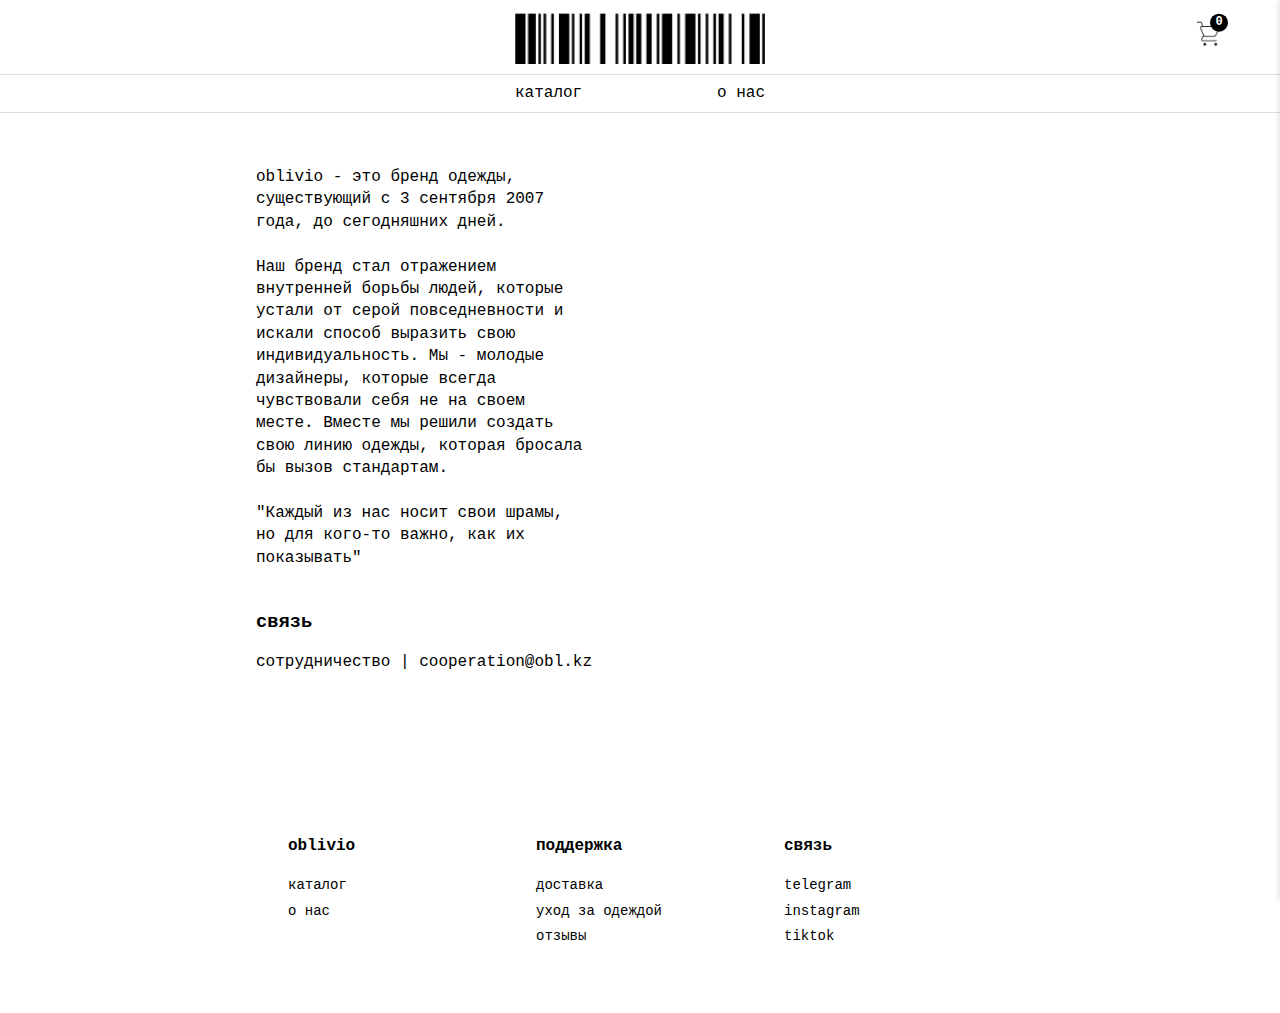
<file: about.html>
<!DOCTYPE html>
<html lang="ru">
<head>
    <meta charset="UTF-8">
    <meta name="viewport" content="width=device-width, initial-scale=1.0">
    <title>О нас - Oblivio market</title>
    
    <!-- Yandex.Metrika counter -->
    <script type="text/javascript" >
       (function(m,e,t,r,i,k,a){m[i]=m[i]||function(){(m[i].a=m[i].a||[]).push(arguments)};
       m[i].l=1*new Date();
       for (var j = 0; j < document.scripts.length; j++) {if (document.scripts[j].src === r) { return; }}
       k=e.createElement(t),a=e.getElementsByTagName(t)[0],k.async=1,k.src=r,a.parentNode.insertBefore(k,a)})
       (window, document, "script", "https://mc.yandex.ru/metrika/tag.js", "ym");

       ym(99100629, "init", {
            clickmap:true,
            trackLinks:true,
            accurateTrackBounce:true,
            webvisor:true
       });
    </script>
    <noscript><div><img src="https://mc.yandex.ru/watch/99100629" style="position:absolute; left:-9999px;" alt="" /></div></noscript>
    <!-- /Yandex.Metrika counter -->
    
    <!-- Favicon -->
    <link rel="icon" href="data:image/svg+xml,<svg xmlns='http://www.w3.org/2000/svg' viewBox='0 0 100 100'><text y='.9em' font-size='90'>⚫</text></svg>">
    
    <link rel="stylesheet" href="styles.css">
</head>
<body>
    <!-- Шапка сайта (копируем из main.html) -->
    <header class="header" style="padding-top: 5px;">
        <div class="container">
            <div class="logo" style="position: relative;">
                <!-- Лого -->
                <a href="index.html">
                    <img src="sources/logo.png" alt="Логотип" id="logoImg" style="display: block; margin: 0 auto; margin-bottom: 10px; width: 250px">
                </a>

                <!-- Мобильная корзина -->
                <div id="mobileCart" style="display: none; position: absolute; right: 10px; top: 50%; transform: translateY(-50%);">
                    <img src="sources/products/cart2.png" alt="Корзина" style="width: 24px; height: 24px; cursor: pointer;" onclick="toggleCart(event)">
                    <div id="mobileCartCount" style="position: absolute; top: -8px; right: -8px; background-color: #000; color: white; border-radius: 50%; width: 18px; height: 18px; display: flex; align-items: center; justify-content: center; font-size: 12px;">0</div>
                </div>

                <!-- Корзина -->
                <div id="desktopCart" style="position: absolute; right: 20px; top: 50%; transform: translateY(-50%); z-index: 999;">
                    <img src="sources/products/cart2.png" alt="Корзина" style="width: 24px; height: 24px; cursor: pointer;" onclick="toggleCart(event)">
                    <div id="cartCount" style="position: absolute; top: -8px; right: -8px; background-color: #000; color: white; border-radius: 50%; width: 18px; height: 18px; display: flex; align-items: center; justify-content: center; font-size: 12px;">0</div>
                </div>
            </div>
            
            <!-- Добавляем навигацию -->
            <hr style="border: none; height: 1px; background-color: #ddd; margin: 5px 0; width: 100vw; position: relative; left: 50%; transform: translateX(-50%);">
            <nav class="nav">
                <ul style="display: flex; justify-content: space-between; margin: 0 auto; padding: 2px 0; width: var(--logo-width);">
                    <li><a href="catalogue.html">каталог</a></li>
                    <li><a href="about.html">о нас</a></li>
                </ul>
            </nav>
            <hr style="border: none; height: 1px; background-color: #ddd; margin: 5px 0; width: 100vw; position: relative; left: 50%; transform: translateX(-50%);">
            <script>
                window.onload = function() {
                    const logo = document.getElementById('logoImg');
                    document.documentElement.style.setProperty('--logo-width', logo.offsetWidth + 'px');
                } </script>
        </div>
    </header>

    <!-- Основной контент -->
    <main style="width: 100%; margin: -10px auto 0;">
        <div class="container">
            <div class="footer-grid" style="grid-template-columns: repeat(5, 1fr); width: 100%; margin: 0 auto; justify-content: center; gap: 40px;">
                <div style="grid-column: 2/3; text-align: left;">
                    <p style="white-space: pre; font-family: monospace; margin-bottom: 40px; font-family: inherit;">
oblivio - это бренд одежды, 
существующий с 3 сентября 2007 
года, до сегодняшних дней.  

Наш бренд стал отражением 
внутренней борьбы людей, которые 
устали от серой повседневности и 
искали способ выразить свою 
индивидуальность. Мы - молодые 
дизайнеры, которые всегда 
чувствовали себя не на своем 
месте. Вместе мы решили создать 
свою линию одежды, которая бросала 
бы вызов стандартам.  

"Каждый из нас носит свои шрамы, 
но для кого-то важно, как их 
показывать"</p>

                    <h3 style="margin-bottom: 10px;">связь</h3>
                    <p style="margin-bottom: 40px;">сотрудничество | cooperation@obl.kz</p>
                </div>
            </div>
        </div>
    </main>

    <!-- Футер (копируем из main.html) -->
    <footer class="footer">
        <div class="container">
            <div class="footer-grid" style="grid-template-columns: repeat(5, 1fr); width: 100%; margin: 0 auto; justify-content: center; gap: 40px;">
                <div class="footer-section" style="grid-column: 2/3; text-align: left;">
                    <h4 style="margin-left: 0; font-size: 16px;"><b>oblivio</b></h4>
                    <ul style="padding-left: 0;">
                        <li><a href="catalogue.html" style="font-size: 14px;">каталог</a></li>
                        <li><a href="about.html" style="font-size: 14px;">о нас</a></li>
                    </ul>
                </div>
                <div class="footer-section" style="grid-column: 3/4; text-align: left;">
                    <h4 style="margin-left: 0; font-size: 16px;"><b>поддержка</b></h4>
                    <ul style="padding-left: 0;">
                        <li><a href="#" style="font-size: 14px;">доставка</a></li>
                        <li><a href="#" style="font-size: 14px;">уход за одеждой</a></li>
                        <li><a href="#" style="font-size: 14px;">отзывы</a></li>
                    </ul>
                </div>
                <div class="footer-section" style="grid-column: 4/5; text-align: left;">
                    <h4 style="margin-left: 0; font-size: 16px;"><b>связь</b></h4>
                    <ul style="padding-left: 0;">
                        <li><a href="#" style="font-size: 14px;">telegram</a></li>
                        <li><a href="#" style="font-size: 14px;">instagram</a></li>
                        <li><a href="#" style="font-size: 14px;">tiktok</a></li>
                    </ul>
                </div>
            </div>
        </div>
    </footer>

    <!-- Выдвижное меню корзины -->
    <div id="cartDrawer" style="position: fixed; top: 0; right: -400px; width: 400px; height: 100%; background: white; box-shadow: -2px 0 5px rgba(0,0,0,0.1); transition: right 0.3s ease; z-index: 1001; display: flex; flex-direction: column;">
        <div style="padding: 20px; border-bottom: 1px solid #eee;">
            <div style="display: flex; justify-content: space-between; align-items: center;">
                <h3 style="margin: 0;">Корзина</h3>
                <button onclick="toggleCart(event)" style="border: none; background: none; font-size: 24px; cursor: pointer;">×</button>
            </div>
        </div>
        
        <div id="cartDrawerItems" style="flex: 1; overflow-y: auto; padding: 20px;">
            <!-- Товары корзины будут добавлены динамически -->
        </div>
        
        <div style="padding: 20px; border-top: 1px solid #eee; background: white;">
            <div style="margin-bottom: 10px;">
                <strong>Итого: </strong><span id="cartDrawerTotal">0 KZT</span>
            </div>
            <button onclick="checkout()" style="width: 100%; padding: 10px; background: black; color: white; border: none; cursor: pointer;">
                Оформить заказ
            </button>
        </div>
    </div>

    <!-- Скрипты для работы с корзиной -->
    <script>
        // Копируем необходимые функции из main.html
        let cartItems = [];
        let isCartDrawerOpen = false;

        // Функции для работы с localStorage
        function saveCartToLocalStorage() {
            localStorage.setItem('cartItems', JSON.stringify(cartItems));
        }

        function loadCartFromLocalStorage() {
            const savedCart = localStorage.getItem('cartItems');
            if (savedCart) {
                cartItems = JSON.parse(savedCart);
                updateCartCount();
                updateCartDrawer();
            }
        }

        // Загрузка корзины при загрузке страницы
        window.addEventListener('load', function() {
            loadCartFromLocalStorage();
            updateCartDisplay();
        });

        // Остальные функции для работы с корзиной (toggleCart, updateCartCount, updateCartDrawer и т.д.)
        // Копируем из main.html строки 366-857

        // Фуния для переключения корзины
        function toggleCart(event) {
            if (event) {
                event.stopPropagation();
            }
            const drawer = document.getElementById('cartDrawer');
            isCartDrawerOpen = !isCartDrawerOpen;
            drawer.style.right = isCartDrawerOpen ? '0' : '-400px';
            document.body.style.overflow = isCartDrawerOpen ? 'hidden' : '';
        }

        // Функция обновления счетчика корзины
        function updateCartCount() {
            const count = cartItems.reduce((sum, item) => sum + item.quantity, 0);
            document.getElementById('cartCount').textContent = count;
            document.getElementById('mobileCartCount').textContent = count;
        }

        // Функция обновления содержимого корзины
        function updateCartDrawer() {
            const cartDrawerItems = document.getElementById('cartDrawerItems');
            cartDrawerItems.innerHTML = '';
            let cartTotal = 0;

            cartItems.forEach((item, index) => {
                cartTotal += item.price * item.quantity;
                const itemElement = document.createElement('div');
                itemElement.style.marginBottom = '20px';
                itemElement.style.paddingBottom = '20px';
                itemElement.style.borderBottom = '1px solid #eee';
                
                itemElement.innerHTML = `
                    <div style="display: flex; gap: 15px;">
                        <img src="${item.image}" alt="${item.name}" style="width: 80px; height: 80px; object-fit: cover;">
                        <div style="flex: 1;">
                            <div style="font-weight: 500;">
                                ${item.name}
                            </div>
                            <div style="color: #666; font-size: 14px; margin: 5px 0;">
                                ${item.price} KZT
                            </div>
                            <div style="color: #666; font-size: 14px; margin: 5px 0;">
                                Размер: ${item.selectedSize}
                            </div>
                            <div style="display: flex; align-items: center; gap: 10px; margin-top: 10px;">
                                <button onclick="updateCartItemQuantity(${index}, -1)" style="width: 20px; height: 20px; border: 1px solid #ddd; background: none; cursor: pointer;">-</button>
                                <span>${item.quantity}</span>
                                <button onclick="updateCartItemQuantity(${index}, 1)" style="width: 20px; height: 20px; border: 1px solid #ddd; background: none; cursor: pointer;">+</button>
                                <button onclick="removeFromCart(${index})" style="margin-left: auto; border: none; background: none; color: #999; cursor: pointer;">
                                    Удалить
                                </button>
                            </div>
                        </div>
                    </div>
                `;
                
                cartDrawerItems.appendChild(itemElement);
            });
            
            document.getElementById('cartDrawerTotal').textContent = `${cartTotal} KZT`;
        }

        // Функция обновления количества товара в корзине
        function updateCartItemQuantity(index, change) {
            cartItems[index].quantity += change;
            
            if (cartItems[index].quantity <= 0) {
                cartItems.splice(index, 1);
            }
            
            updateCartCount();
            updateCartDrawer();
            saveCartToLocalStorage();
        }

        // Функция удаления товара из крзины
        function removeFromCart(index) {
            cartItems.splice(index, 1);
            updateCartCount();
            updateCartDrawer();
            saveCartToLocalStorage();
        }

        // Загрузка корзины при загрузке страницы
        window.addEventListener('load', function() {
            loadCartFromLocalStorage();
        });

        // Обработчик клика вне корзины для её закрытия
        document.addEventListener('click', function(event) {
            const cartDrawer = document.getElementById('cartDrawer');
            const cartIcon = document.querySelector('img[alt="Корзина"]');
            
            if (isCartDrawerOpen && 
                !cartDrawer.contains(event.target) && 
                event.target !== cartIcon) {
                isCartDrawerOpen = false;
                cartDrawer.style.right = '-400px';
                document.body.style.overflow = '';
            }
        });

        // Предотвращаем закрытие при клике внутри корзины
        document.getElementById('cartDrawer').addEventListener('click', function(event) {
            event.stopPropagation();
        });

        // Функция оформления заказа
        function checkout() {
            if (cartItems.length === 0) {
                showNotification('Корзина пуста', 'warning');
                return;
            }

            const total = cartItems.reduce((sum, item) => sum + item.price * item.quantity, 0);
            
            const checkoutModal = document.createElement('div');
            checkoutModal.id = 'checkoutModal';
            checkoutModal.style.cssText = 'position: fixed; top: 0; left: 0; width: 100%; height: 100%; background: rgba(0,0,0,0.5); z-index: 2000; display: flex; align-items: center; justify-content: center;';
            
            checkoutModal.innerHTML = `
                <div style="background: white; width: 90%; max-width: 500px; padding: 30px; border-radius: 12px; position: relative;">
                    <button onclick="closeCheckoutModal()" style="position: absolute; right: 20px; top: 20px; border: none; background: none; font-size: 24px; cursor: pointer;">×</button>
                    
                    <h2 style="margin: 0 0 20px;">Оформление заказа</h2>
                    
                    <div style="margin-bottom: 20px;">
                        <div style="font-weight: 500; margin-bottom: 15px;">Выберите способ оплаты:</div>
                        <div style="display: flex; flex-direction: column; gap: 12px;">
                            <label class="payment-option" style="display: flex; padding: 15px; border: 1px solid #ddd; border-radius: 8px; cursor: pointer; transition: all 0.2s ease;">
                                <input type="radio" name="payment" value="card" checked onchange="selectPaymentMethod(this, 'card')" style="margin: 0 12px 0 0;">
                                <div style="flex-grow: 1;">
                                    <div style="display: flex; align-items: center; gap: 10px; margin-bottom: 5px;">
                                        <span style="font-weight: 500;">Банковской картой</span>
                                    </div>
                                    <div style="display: flex; gap: 8px; margin-top: 8px;">
                                        <img src="sources/payment/visa.png" alt="Visa" style="height: 20px; object-fit: contain;">
                                        <img src="sources/payment/mastercard.png" alt="Mastercard" style="height: 20px; object-fit: contain;">
                                        <img src="sources/payment/mir.png" alt="MIR" style="height: 20px; object-fit: contain;">
                                    </div>
                                </div>
                            </label>

                            <label class="payment-option" style="display: flex; padding: 15px; border: 1px solid #ddd; border-radius: 8px; cursor: pointer; transition: all 0.2s ease;">
                                <input type="radio" name="payment" value="kaspi" onchange="selectPaymentMethod(this, 'kaspi')" style="margin: 0 12px 0 0;">
                                <div style="flex-grow: 1;">
                                    <div style="display: flex; align-items: center; gap: 10px; margin-bottom: 5px;">
                                        <span style="font-weight: 500;">Kaspi Pay</span>
                                    </div>
                                    <div style="display: flex; align-items: center; margin-top: 8px;">
                                        <img src="sources/payment/kaspi-full.png" alt="Kaspi" style="height: 20px; object-fit: contain;">
                                    </div>
                                </div>
                            </label>
                        </div>
                    </div>

                    <div style="margin-bottom: 20px;">
                        <input type="text" id="customerName" placeholder="Имя" style="width: 100%; padding: 12px; margin-bottom: 10px; border: 1px solid #ddd; border-radius: 6px;">
                        <input type="tel" id="customerPhone" placeholder="Телефон" style="width: 100%; padding: 12px; margin-bottom: 10px; border: 1px solid #ddd; border-radius: 6px;">
                        <input type="text" id="customerAddress" placeholder="Адрес доставки" style="width: 100%; padding: 12px; border: 1px solid #ddd; border-radius: 6px;">
                    </div>

                    <div style="margin-bottom: 20px; padding: 15px; background: #f7f7f7; border-radius: 6px;">
                        <div style="display: flex; justify-content: space-between; margin-bottom: 10px;">
                            <span>Товары (${cartItems.length}):</span>
                            <span>${total} KZT</span>
                        </div>
                        <div style="display: flex; justify-content: space-between; margin-bottom: 10px;">
                            <span>Доставка:</span>
                            <span>1500 KZT</span>
                        </div>
                        <div style="display: flex; justify-content: space-between; font-weight: 500; margin-top: 10px; padding-top: 10px; border-top: 1px solid #ddd;">
                            <span>Итого:</span>
                            <span>${total + 1500} KZT</span>
                        </div>
                    </div>

                    <button onclick="processPayment()" 
                        style="width: 100%; padding: 15px; background: black; color: white; border: none; cursor: pointer; font-size: 16px; display: flex; align-items: center; justify-content: center; gap: 10px;">
                        <span id="paymentButtonText">Оплатить</span>
                        <div id="paymentSpinner"></div>
                    </button>
                </div>
            `;
            
            document.body.appendChild(checkoutModal);
        }

        // Добавляем стили для методов оплаты
        const paymentStyles = document.createElement('style');
        paymentStyles.textContent = `
            .payment-option:hover {
                border-color: #000 !important;
                background: #f8f8f8;
            }

            .payment-option input[type="radio"]:checked + div {
                color: #000;
            }

            .payment-option input[type="radio"]:checked + div img {
                transform: scale(1.1);
                transition: transform 0.2s ease;
            }

            .payment-option:has(input[type="radio"]:checked) {
                border-color: #000 !important;
                background: #f8f8f8;
            }
        `;
        document.head.appendChild(paymentStyles);

        // Функция выбора способа оплаты
        let selectedPaymentMethod = 'card';
        function selectPaymentMethod(input, method) {
            selectedPaymentMethod = method;
        }

        // Функция обработки платежа
        let isProcessing = false;
        async function processPayment() {
            const buttonText = document.getElementById('paymentButtonText');
            const spinner = document.getElementById('paymentSpinner');
            
            if (!buttonText || isProcessing) return;
            
            // Проверка заполнения полей
            const name = document.getElementById('customerName').value;
            const phone = document.getElementById('customerPhone').value;
            const address = document.getElementById('customerAddress').value;

            if (!name || !phone || !address) {
                showNotification('Пожалуйста, заполните все поля', 'warning');
                return;
            }
            
            isProcessing = true;
            let dots = '';
            const dotsInterval = setInterval(() => {
                dots = dots.length >= 3 ? '' : dots + '.';
                buttonText.textContent = 'Обработка платежа' + dots;
            }, 500);

            try {
                await new Promise(resolve => setTimeout(resolve, 2000));
                
                // Имитация случайного результата
                if (Math.random() > 0.5) {
                    throw new Error('Ошибка оплаты');
                }
                
                showNotification('Оплата прошла успешно!', 'success');
                cartItems = [];
                saveCartToLocalStorage();
                updateCartCount();
                updateCartDrawer();
                closeCheckoutModal();
                
            } catch (error) {
                showNotification(error.message, 'error');
            } finally {
                clearInterval(dotsInterval);
                isProcessing = false;
                buttonText.textContent = 'Оплатить';
            }
        }

        // Функция показа уведомлений
        function showNotification(message, type = 'info') {
            const styles = {
                error: {
                    background: '#FFF2F2',
                    color: '#DC2626',
                    border: '#FCA5A5',
                    icon: '✕'
                },
                success: {
                    background: '#F0FDF4',
                    color: '#16A34A',
                    border: '#86EFAC',
                    icon: '✓'
                },
                info: {
                    background: '#EFF6FF',
                    color: '#2563EB',
                    border: '#93C5FD',
                    icon: 'i'
                },
                warning: {
                    background: '#FFFBEB',
                    color: '#D97706',
                    border: '#FCD34D',
                    icon: '!'
                }
            };

            const style = styles[type];
            const notification = document.createElement('div');
            notification.innerHTML = `
                <div style="
                    position: fixed;
                    bottom: 20px;
                    left: 50%;
                    transform: translateX(-50%);
                    background: ${style.background};
                    color: ${style.color};
                    padding: 12px 20px;
                    border-radius: 8px;
                    border: 1px solid ${style.border};
                    z-index: 2001;
                    box-shadow: 0 4px 6px rgba(0, 0, 0, 0.1);
                    display: flex;
                    align-items: center;
                    gap: 10px;
                    font-size: 14px;
                    opacity: 0;
                    transition: all 0.3s ease;
                    white-space: nowrap;
                ">
                    <div style="
                        width: 18px;
                        height: 18px;
                        border-radius: 50%;
                        background: ${style.color};
                        color: ${style.background};
                        display: flex;
                        align-items: center;
                        justify-content: center;
                        font-size: 12px;
                        font-weight: bold;
                    ">${style.icon}</div>
                    ${message}
                </div>
            `;

            document.body.appendChild(notification);
            const notificationElement = notification.firstElementChild;
            
            setTimeout(() => {
                notificationElement.style.opacity = '1';
                notificationElement.style.transform = 'translateX(-50%) translateY(0)';
            }, 100);

            setTimeout(() => {
                notificationElement.style.opacity = '0';
                notificationElement.style.transform = 'translateX(-50%) translateY(20px)';
                setTimeout(() => notification.remove(), 300);
            }, 3000);
        }

        function closeCheckoutModal() {
            const modal = document.getElementById('checkoutModal');
            if (modal) {
                modal.remove();
                document.body.style.overflow = '';
            }
        }

        // Добавляем обработчик клика для закрытия модального окна при клике вне его
        document.addEventListener('click', function(event) {
            const checkoutModal = document.getElementById('checkoutModal');
            if (checkoutModal && event.target === checkoutModal) {
                closeCheckoutModal();
            }
        });

        // Добавляем все обработчики при загрузке страницы
        document.addEventListener('DOMContentLoaded', function() {
            // Обработчик клика по всему документу для закрытия модального окна
            document.addEventListener('click', function(event) {
                const checkoutModal = document.getElementById('checkoutModal');
                if (checkoutModal && event.target === checkoutModal) {
                    closeCheckoutModal();
                }
            });

            // Предотвращаем закрытие при клике внутри модального окна
            document.addEventListener('click', function(event) {
                const modalContent = event.target.closest('div[style*="background: white"]');
                if (modalContent) {
                    event.stopPropagation();
                }
            });
        });

        function processPayment() {
            const spinner = document.getElementById('paymentSpinner');
            const buttonText = document.getElementById('paymentButtonText');
            
            if (spinner && buttonText) {
                spinner.style.display = 'block';
                let dots = '';
                let dotsInterval = setInterval(() => {
                    dots = dots.length >= 3 ? '' : dots + '.';
                    buttonText.textContent = 'Обработка платежа' + dots;
                }, 500);
                
                // Имитация процесса оплаты
                setTimeout(() => {
                    clearInterval(dotsInterval);
                    spinner.style.display = 'none';
                    buttonText.textContent = 'Оплатить';
                    
                    // Очищаем корзину после успешной оплаты
                    cartItems = [];
                    saveCartToLocalStorage();
                    updateCartCount();
                    updateCartDrawer();
                    
                    // Закрываем модальное окно
                    closeCheckoutModal();
                    
                    // Показываем уведомление об успешной оплате
                    showNotification('Заказ успешно оплачен!', 'success');
                }, 2000);
            }
        }

        // Добавляем функцию обновления отображения корзины
        function updateCartDisplay() {
            const isMobile = window.innerWidth <= 768;
            const desktopCart = document.getElementById('desktopCart');
            const mobileCart = document.getElementById('mobileCart');
            
            if (desktopCart && mobileCart) {
                desktopCart.style.display = isMobile ? 'none' : 'block';
                mobileCart.style.display = isMobile ? 'block' : 'none';
            }
        }

        // Добавляем обработчик изменения размера окна
        window.addEventListener('resize', updateCartDisplay);

        function updateLogoSize() {
            const logo = document.getElementById('logoImg');
            const isMobile = window.innerWidth <= 768;
            logo.style.width = isMobile ? '180px' : '250px';
        }
    </script>
</body>
</html>
</file>
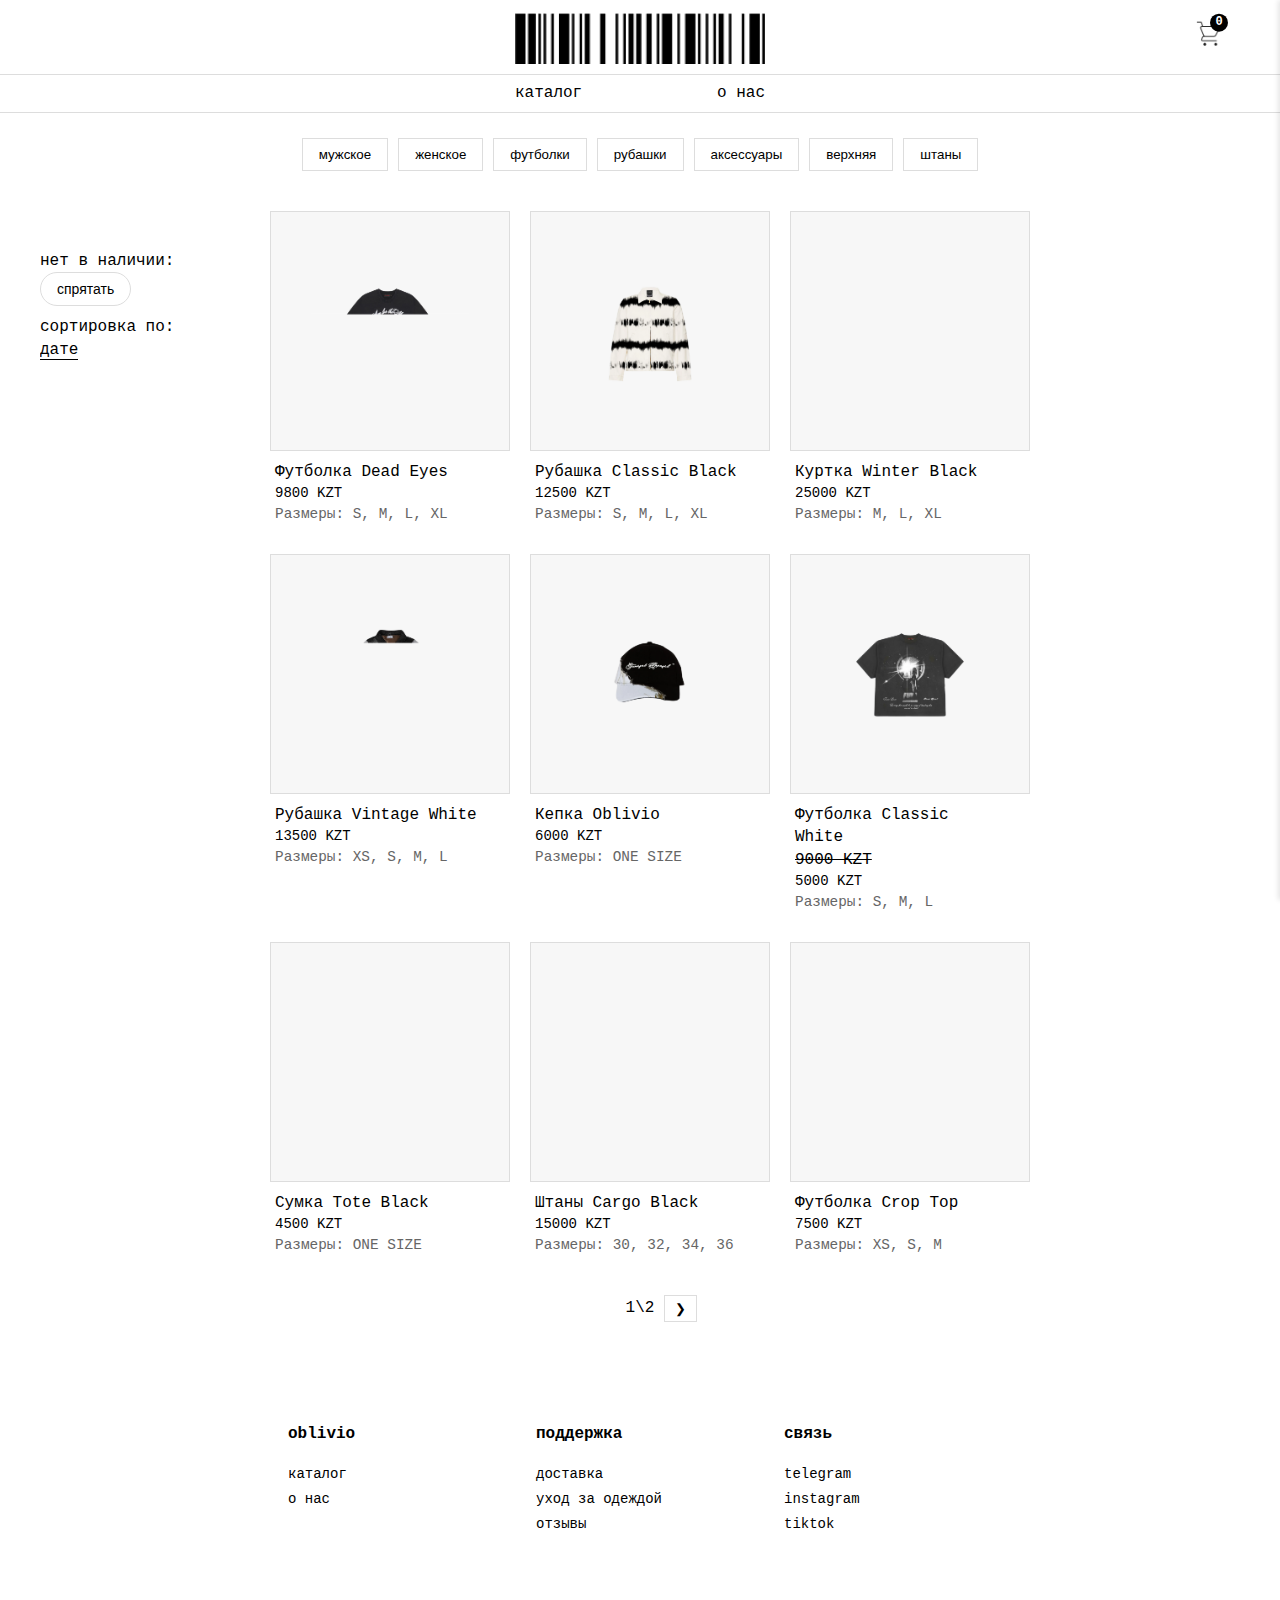
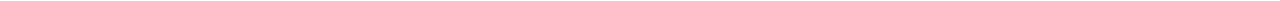
<file: catalogue.html>
<!DOCTYPE html>
<html lang="ru">
<head>
    <meta charset="UTF-8">
    <meta name="viewport" content="width=device-width, initial-scale=1.0">
    <title>Каталог - Oblivio market</title>
    
    <!-- Yandex.Metrika counter -->
    <script type="text/javascript" >
       (function(m,e,t,r,i,k,a){m[i]=m[i]||function(){(m[i].a=m[i].a||[]).push(arguments)};
       m[i].l=1*new Date();
       for (var j = 0; j < document.scripts.length; j++) {if (document.scripts[j].src === r) { return; }}
       k=e.createElement(t),a=e.getElementsByTagName(t)[0],k.async=1,k.src=r,a.parentNode.insertBefore(k,a)})
       (window, document, "script", "https://mc.yandex.ru/metrika/tag.js", "ym");

       ym(99100629, "init", {
            clickmap:true,
            trackLinks:true,
            accurateTrackBounce:true,
            webvisor:true
       });
    </script>
    <noscript><div><img src="https://mc.yandex.ru/watch/99100629" style="position:absolute; left:-9999px;" alt="" /></div></noscript>
    <!-- /Yandex.Metrika counter -->
    
    <!-- Favicon -->
    <link rel="icon" href="data:image/svg+xml,<svg xmlns='http://www.w3.org/2000/svg' viewBox='0 0 100 100'><text y='.9em' font-size='90'>⚫</text></svg>">
    
    <link rel="stylesheet" href="styles.css">
    <link rel="stylesheet" href="catalogue-styles.css?v=1">
</head>
<body class="catalogue-page">
    <!-- Шапка сайта -->
    <header class="header" style="padding-top: 5px;">
        <div class="container">
            <div class="logo" style="position: relative;">
                <!-- Лого -->
                <a href="index.html">
                    <img src="sources/logo.png" alt="Логотип" id="logoImg" style="display: block; margin: 0 auto; margin-bottom: 10px; width: 250px">
                </a>

                <!-- Мобильная корзина -->
                <div id="mobileCart" style="display: none; position: absolute; right: 10px; top: 50%; transform: translateY(-50%);">
                    <img src="sources/products/cart2.png" alt="Корзина" style="width: 24px; height: 24px; cursor: pointer;" onclick="toggleCart(event)">
                    <div id="mobileCartCount" style="position: absolute; top: -8px; right: -8px; background-color: #000; color: white; border-radius: 50%; width: 18px; height: 18px; display: flex; align-items: center; justify-content: center; font-size: 12px;">0</div>
                </div>

                <!-- Десктопная корзина -->
                <div id="desktopCart" style="position: absolute; right: 20px; top: 50%; transform: translateY(-50%); z-index: 999;">
                    <img src="sources/products/cart2.png" alt="Корзина" style="width: 24px; height: 24px; cursor: pointer;" onclick="toggleCart(event)">
                    <div id="cartCount" style="position: absolute; top: -8px; right: -8px; background-color: #000; color: white; border-radius: 50%; width: 18px; height: 18px; display: flex; align-items: center; justify-content: center; font-size: 12px;">0</div>
                </div>
            </div>
            
            <!-- Добавляем навигацию -->
            <hr style="border: none; height: 1px; background-color: #ddd; margin: 5px 0; width: 100vw; position: relative; left: 50%; transform: translateX(-50%);">
            <nav class="nav">
                <ul style="display: flex; justify-content: space-between; margin: 0 auto; padding: 2px 0; width: var(--logo-width);">
                    <li><a href="catalogue.html">каталог</a></li>
                    <li><a href="about.html">о нас</a></li>
                </ul>
            </nav>
            <hr style="border: none; height: 1px; background-color: #ddd; margin: 5px 0; width: 100vw; position: relative; left: 50%; transform: translateX(-50%);">
            <script>
                window.onload = function() {
                    const logo = document.getElementById('logoImg');
                    document.documentElement.style.setProperty('--logo-width', logo.offsetWidth + 'px');
                    updateCartDisplay();
                } </script>
        </div>
    </header>

    <!-- Основной контент каталога -->
    <main>
        <div class="container">
            <!-- Фильтры и сортировка -->
            <div class="filters">
                <!-- Фильтры категорий (с горизонтальной прокруткой) -->
                <div class="filter-options">
                    <button onclick="filterProducts(this, 'мужское')">мужское</button>
                    <button onclick="filterProducts(this, 'женское')">женское</button>
                    <button onclick="filterProducts(this, 'футболки')">футболки</button>
                    <button onclick="filterProducts(this, 'рубашки')">рубашки</button>
                    <button onclick="filterProducts(this, 'аксессуары')">аксессуары</button>
                    <button onclick="filterProducts(this, 'верхняя')">верхняя</button>
                    <button onclick="filterProducts(this, 'штаны')">штаны</button>
                </div>
            </div>

            <!-- Управление и сортировка (статичные) -->
            <div class="sort-options">
                <div>
                    <span>нет в наличии:</span>
                    <button id="hideOutOfStockBtn" onclick="toggleHideOutOfStock()">спрятать</button>
                </div>
                <div>
                    сортировка по: <span id="currentSort" onclick="toggleSortMenu()">дате</span>
                    <div id="sortMenu" style="display: none;">
                        <button onclick="setSortBy('date')">дате</button>
                        <button onclick="setSortBy('price-asc')">цене ↑</button>
                        <button onclick="setSortBy('price-desc')">цене ↓</button>
                    </div>
                </div>
            </div>

            <!-- Сетка товаров -->
            <div id="productsGrid" class="products-grid" style="display: grid; grid-template-columns: repeat(auto-fit, 240px); gap: 30px 20px; margin: 40px auto; max-width: 960px; justify-content: center; border: none;">
                <!-- Товары будут добавлены через JavaScript -->
            </div>

            <!-- Пагинация -->
            <div class="pagination" style="text-align: center; margin: 40px 0; display: flex; justify-content: center; gap: 10px; align-items: center;">
                <button onclick="changePage(-1)" style="padding: 5px 10px; border: 1px solid #ddd; background: transparent; cursor: pointer;">❮</button>
                <span id="paginationText">1\1</span>
                <button onclick="changePage(1)" style="padding: 5px 10px; border: 1px solid #ddd; background: transparent; cursor: pointer;">❯</button>
            </div>
        </div>

        <script>
            let products = [];
            let filteredProducts = [];
            let activeFilters = new Set();
            let hideOutOfStock = false;
            let currentSort = 'date';
            let currentPage = 1;
            const productsPerPage = 9;
            let isCartDrawerOpen = false;
            let selectedSize = null;
            let currentQuantity = 1;
            let cartItems = [];
            let cartTotal = 0;
            let isProcessing = false;

            // Функции для работы с localStorage
            function saveCartToLocalStorage() {
                localStorage.setItem('cartItems', JSON.stringify(cartItems));
            }

            function loadCartFromLocalStorage() {
                const savedCart = localStorage.getItem('cartItems');
                if (savedCart) {
                    cartItems = JSON.parse(savedCart);
                    updateCartCount();
                    updateCartDrawer();
                }
            }

            // Загрузка товаров и корзины при загрузке страницы
            window.addEventListener('load', async function() {
                loadCartFromLocalStorage(); // Сначала загружаем корзину
                
                try {
                    const response = await fetch('products.json');
                    const data = await response.json();
                    products = data.products;
                    applyFiltersAndSort();
                } catch (error) {
                    console.error('Оибка загрузки товаров:', error);
                }
            });

            function toggleHideOutOfStock() {
                hideOutOfStock = !hideOutOfStock;
                updateHideOutOfStockButton();
                applyFiltersAndSort();
            }

            function updateHideOutOfStockButton() {
                const button = document.getElementById('hideOutOfStockBtn');
                if (hideOutOfStock) {
                    button.style.backgroundColor = '#000';
                    button.style.color = '#fff';
                    button.style.borderColor = '#000';
                } else {
                    button.style.backgroundColor = 'transparent';
                    button.style.color = '';
                    button.style.borderColor = '#ddd';
                    button.style.background = '';
                }
            }

            function filterProducts(button, category) {
                // Получаем все кнопки фильтров
                const allFilterButtons = document.querySelectorAll('button[onclick*="filterProducts"]');
                
                // Проверяем, была ли уже активна эта категория
                if (activeFilters.has(category)) {
                    // Если да - очищаем фильтр и убираем подсветку
                    activeFilters.clear();
                    allFilterButtons.forEach(btn => {
                        btn.style.backgroundColor = '';
                        btn.style.color = '';
                        btn.classList.remove('active');
                    });
                } else {
                    // Если нет - очищаем предыдущие фильтры и активируем новый
                    activeFilters.clear();
                    allFilterButtons.forEach(btn => {
                        btn.style.backgroundColor = '';
                        btn.style.color = '';
                        btn.classList.remove('active');
                    });
                    activeFilters.add(category);
                    button.classList.add('active');
                }
                
                currentPage = 1;
                applyFiltersAndSort();
                
                // Закрываем сайдбар на мобильных после применения фильтра
                if (window.innerWidth <= 768) {
                    toggleMenu();
                }
            }

            function toggleSortMenu() {
                const menu = document.getElementById('sortMenu');
                menu.style.display = menu.style.display === 'none' ? 'flex' : 'none';
            }

            function setSortBy(sortType) {
                currentSort = sortType;
                document.getElementById('currentSort').textContent = getSortLabel(sortType);
                document.getElementById('sortMenu').style.display = 'none';
                applyFiltersAndSort();
            }

            function getSortLabel(sortType) {
                switch (sortType) {
                    case 'date': return 'дате';
                    case 'price-asc': return 'цене ↑';
                    case 'price-desc': return 'цене ↓';
                    default: return '';
                }
            }

            function changePage(delta) {
                const totalPages = Math.ceil(filteredProducts.length / productsPerPage);
                currentPage = Math.max(1, Math.min(currentPage + delta, totalPages));
                updateDisplay();
            }

            function applyFiltersAndSort() {
                // Применяем фильтры
                filteredProducts = products.filter(product => {
                    // Сачала проверяем стаус наличия
                    if (hideOutOfStock && !product.inStock) return false;
                    
                    // Если нет активны фильтров категорий, показываем все товары
                    if (activeFilters.size === 0) return true;
                    
                    // Иначе проверяем соответствие выбранным категориям
                    return Array.from(activeFilters).some(filter => 
                        product.categories.includes(filter)
                    );
                });

                // Применяем сортиовку
                filteredProducts.sort((a, b) => {
                    switch (currentSort) {
                        case 'date':
                            return new Date(b.dateAdded) - new Date(a.dateAdded);
                        case 'price-asc':
                            return a.price - b.price;
                        case 'price-desc':
                            return b.price - a.price;
                        default:
                            return 0;
                    }
                });

                // Проверяем, существует ли текущая страица поле фильтации
                const totalPages = Math.ceil(filteredProducts.length / productsPerPage);
                if (currentPage > totalPages) {
                    currentPage = Math.max(1, totalPages);
                }

                updateDisplay();
            }

            function updateDisplay() {
                const grid = document.getElementById('productsGrid');
                grid.innerHTML = '';

                const startIndex = (currentPage - 1) * productsPerPage;
                const endIndex = startIndex + productsPerPage;
                const pageProducts = filteredProducts.slice(startIndex, endIndex);

                pageProducts.forEach(product => {
                    const card = document.createElement('div');
                    card.className = 'product-card';
                    card.style.border = 'none';
                    card.style.padding = '0';

                    const isMobile = window.innerWidth <= 768;
                    const cardWidth = isMobile ? '100%' : '220px';

                    card.innerHTML = `
                        <div style="width: ${cardWidth}; padding: 0;">
                            <div class="product-image-container" 
                                style="width: 240px; 
                                       height: 240px; 
                                       border: 1px solid #ddd; 
                                       display: flex; 
                                       align-items: center; 
                                       justify-content: center; 
                                       background-color: #f7f7f7; 
                                       cursor: pointer;" 
                                onclick="showProductModal(${JSON.stringify(product).replace(/"/g, '&quot;')})">
                                <img class="product-image" 
                                    src="${product.image}" 
                                    alt="${product.name}" 
                                    style="width: 100%; 
                                           height: 100%; 
                                           object-fit: contain; 
                                           padding: 10px;
                                           box-sizing: border-box;">
                            </div>
                            <div class="product-info">
                                <div style="font-size: ${isMobile ? '14px' : '16px'}">${product.name}</div>
                                ${product.oldPrice ? 
                                    `<div style="text-decoration: line-through;">${product.oldPrice} KZT</div>` 
                                    : ''}
                                <div class="price">${product.price} KZT</div>
                                ${!product.inStock ? 
                                    '<div style="color: red;">Нет в наличии</div>' 
                                    : ''}
                                <div style="font-size: ${isMobile ? '12px' : '0.9em'}; color: #666;">Размеры: ${product.sizes.join(', ')}</div>
                            </div>
                        </div>
                    `;

                    grid.appendChild(card);
                });

                // Обновление пагинации
                const totalPages = Math.ceil(filteredProducts.length / productsPerPage);
                document.getElementById('paginationText').textContent = `${currentPage}\\${totalPages}`;

                // Обновление видимости кнопок пагинации
                const prevButton = document.querySelector('.pagination button:first-child');
                const nextButton = document.querySelector('.pagination button:last-child');
                prevButton.style.visibility = currentPage === 1 ? 'hidden' : 'visible';
                nextButton.style.visibility = currentPage === totalPages ? 'hidden' : 'visible';
            }

            // При загрузке страницы нужно установить начальное состояние кнопки
            window.addEventListener('load', () => {
                loadProducts();
                updateHideOutOfStockButton();
                document.querySelector('.sort-options').addEventListener('click', (e) => {
                    if (e.target.id === 'currentSort' || e.target.previousElementSibling?.id === 'currentSort') {
                        toggleSortMenu();
                    }
                });
            });

            function toggleMobileFilters() {
                const filterOptions = document.querySelector('.filter-options');
                filterOptions.classList.toggle('active');
                
                // Блокируем прокрутку body когда фильтры открыты
                document.body.style.overflow = filterOptions.classList.contains('active') ? 'hidden' : '';
            }

            // Добавляем слушатель изменения размера окна
            window.addEventListener('resize', () => {
                updateDisplay();
            });

            // Добавляем JavaScript для управления меню и корзиной
            function toggleMenu() {
                const menu = document.getElementById('sideMenu');
                const overlay = document.getElementById('overlay');
                const isOpen = menu.style.left === '0px';
                
                menu.style.left = isOpen ? '-300px' : '0';
                overlay.style.display = isOpen ? 'none' : 'block';
                document.body.style.overflow = isOpen ? '' : 'hidden';
            }

            // Обновляем отображение корзины при изменении размера экрана
            function updateCartDisplay() {
                const isMobile = window.innerWidth <= 768;
                const desktopCart = document.getElementById('desktopCart');
                const mobileCart = document.getElementById('mobileCart');
                
                if (desktopCart && mobileCart) {
                    desktopCart.style.display = isMobile ? 'none' : 'block';
                    mobileCart.style.display = isMobile ? 'block' : 'none';
                }
            }

            // Обновляем счетчик корзины
            function updateCartCount() {
                const totalItems = cartItems.reduce((sum, item) => sum + item.quantity, 0);
                document.getElementById('cartCount').textContent = totalItems;
                document.getElementById('mobileCartCount').textContent = totalItems;
            }

            // Инициализация при згрузке страницы
            document.addEventListener('DOMContentLoaded', function() {
                updateLogoSize();
                updateBurgerVisibility();
                window.addEventListener('resize', () => {
                    updateLogoSize();
                    updateBurgerVisibility();
                });
                loadCartFromLocalStorage();
            });

            document.getElementById('burgerBtn').addEventListener('click', toggleMenu);
            document.getElementById('overlay').addEventListener('click', toggleMenu);

            // Добавляем обработчик для мобильной корзины
            document.getElementById('mobileCart').addEventListener('click', toggleCart);

            // Добавляем к существующему JavaScript
            function updateLogoSize() {
                const logo = document.getElementById('logoImg');
                const isMobile = window.innerWidth <= 768;
                logo.style.width = isMobile ? '180px' : '250px';
            }

            function updateBurgerVisibility() {
                const burgerBtn = document.getElementById('burgerBtn');
                burgerBtn.style.display = window.innerWidth <= 768 ? 'block' : 'none';
            }

            function showProductModal(product) {
                const modal = document.getElementById('productModal');
                const modalContent = document.getElementById('productModalContent');
                
                // Сбрасываем значения при открытии нового модального окна
                selectedSize = null;
                currentQuantity = 1;
                
                modalContent.innerHTML = `
                    <div style="display: flex; gap: 30px;">
                        <div style="flex: 1;">
                            <img src="${product.image}" alt="${product.name}" style="width: 100%; height: auto; object-fit: contain;">
                        </div>
                        <div style="flex: 1;">
                            <h2 style="margin: 0 0 10px;">${product.name}</h2>
                            <div style="margin-bottom: 20px;">
                                ${product.oldPrice ? 
                                    `<span style="text-decoration: line-through; color: #999; margin-right: 10px;">${product.oldPrice} KZT</span>` 
                                    : ''}
                                <span style="font-size: 24px; font-weight: 500;">${product.price} KZT</span>
                            </div>
                            <div style="margin-bottom: 20px;">
                                <p style="color: #666; line-height: 1.6; font-size: 14px;">
                                    ${product.description || 'Описание товара отсутствует.'}
                                    ${product.material ? `<br><br>Материал: ${product.material}` : ''}
                                    ${product.care ? `<br>Уход: ${product.care}` : ''}
                                </p>
                            </div>
                            <div style="margin: 25px 0;">
                                <div style="margin-bottom: 10px;">Размер:</div>
                                <div style="display: flex; gap: 10px; flex-wrap: wrap;">
                                    ${product.sizes.map(size => 
                                        `<button onclick="selectSize(this, '${size}')" 
                                            style="padding: 10px 15px; border: 1px solid #ddd; background: white; cursor: pointer;">
                                            ${size}
                                        </button>`
                                    ).join('')}
                                </div>
                            </div>
                            <div style="margin-bottom: 20px;">
                                <div style="margin-bottom: 10px;">Кличество:</div>
                                <div style="display: flex; align-items: center; gap: 10px;">
                                    <button onclick="changeQuantity(-1)" style="width: 30px; height: 30px; border: 1px solid #ddd; background: white; cursor: pointer;">-</button>
                                    <span id="quantityDisplay">1</span>
                                    <button onclick="changeQuantity(1)" style="width: 30px; height: 30px; border: 1px solid #ddd; background: white; cursor: pointer;">+</button>
                                </div>
                            </div>
                            <button onclick="addToCartFromModal(${JSON.stringify(product).replace(/"/g, '&quot;')})" 
                                style="width: 100%; padding: 15px; background: black; color: white; border: none; cursor: pointer; font-size: 16px; margin-bottom: 10px; transition: opacity 0.3s;"
                                onmouseover="this.style.opacity=0.8" 
                                onmouseout="this.style.opacity=1">
                                Добавить в корзину
                            </button>
                            <button onclick="buyNow(${JSON.stringify(product).replace(/"/g, '&quot;')})" 
                                style="width: 100%; padding: 15px; background: white; color: black; border: 2px solid black; cursor: pointer; font-size: 16px; transition: all 0.3s;"
                                onmouseover="this.style.background='black'; this.style.color='white'" 
                                onmouseout="this.style.background='white'; this.style.color='black'">
                                Купить сейчас
                            </button>
                        </div>
                    </div>
                `;
                
                modal.style.display = 'block';
                document.body.style.overflow = 'hidden';
            }

            // Добавляем функцию для бытрой покупки
            function buyNow(product) {
                if (!selectedSize) {
                    showNotification('Пожалуйста, выберите размер', 'warning');
                    return;
                }
                
                const productWithOptions = {
                    ...product,
                    selectedSize,
                    quantity: currentQuantity
                };
                
                // Очищаем корзину и добавляем только этот товар
                cartItems = [productWithOptions];
                updateCartDrawer();
                updateCartCount();
                
                // Закрываем модальное окно и переходим к формлению
                closeProductModal();
                checkout();
            }

            function closeProductModal() {
                document.getElementById('productModal').style.display = 'none';
                document.body.style.overflow = '';
                // Сбрасываем значения при закрытии
                selectedSize = null;
                currentQuantity = 1;
            }

            function toggleCart(event) {
                if (event) {
                    event.stopPropagation();
                }
                const drawer = document.getElementById('cartDrawer');
                isCartDrawerOpen = !isCartDrawerOpen;
                drawer.style.right = isCartDrawerOpen ? '0' : '-400px';
                document.body.style.overflow = isCartDrawerOpen ? 'hidden' : '';
            }

            function selectSize(button, size) {
                // Сбрасываем стили всех кнопок
                const buttons = button.parentElement.getElementsByTagName('button');
                Array.from(buttons).forEach(btn => {
                    btn.style.background = 'white';
                    btn.style.color = 'black';
                });
                
                // Подсвечиваем выбранную кнопку
                button.style.background = 'black';
                button.style.color = 'white';
                selectedSize = size;
            }

            function changeQuantity(delta) {
                currentQuantity = Math.max(1, currentQuantity + delta);
                document.getElementById('quantityDisplay').textContent = currentQuantity;
            }

            function addToCartFromModal(product) {
                if (!selectedSize) {
                    showNotification('Пожалуйста, выберите размер', 'warning');
                    return;
                }
                
                const productWithOptions = {
                    ...product,
                    selectedSize,
                    quantity: currentQuantity
                };
                
                addToCart(productWithOptions);
                closeProductModal();
            }

            function addToCart(product) {
                // Проверяем, есть ли уже такой товар с таким же размером в корзине
                const existingItemIndex = cartItems.findIndex(item => 
                    item.name === product.name && item.selectedSize === product.selectedSize
                );

                if (existingItemIndex !== -1) {
                    // Если товар уже есть, увеличиваем коичество
                    cartItems[existingItemIndex].quantity += product.quantity;
                } else {
                    // Если товара нет, добавляем новый
                    cartItems.push(product);
                }

                saveCartToLocalStorage();
                updateCartCount();
                updateCartDrawer();
            }

            function updateCartDrawer() {
                const cartDrawerItems = document.getElementById('cartDrawerItems');
                cartDrawerItems.innerHTML = '';
                cartTotal = 0;

                cartItems.forEach((item, index) => {
                    cartTotal += item.price * item.quantity;
                    
                    const itemElement = document.createElement('div');
                    itemElement.style.cssText = `
                        display: flex;
                        padding: 15px 0;
                        border-bottom: 1px solid #eee;
                        gap: 15px;
                    `;
                    
                    itemElement.innerHTML = `
                        <div style="width: 80px; height: 80px; background: #f7f7f7; border: 1px solid #ddd; flex-shrink: 0;">
                            <img src="${item.image}" alt="${item.name}" style="width: 100%; height: 100%; object-fit: contain; padding: 5px; box-sizing: border-box;">
                        </div>
                        <div style="flex-grow: 1;">
                            <div style="font-weight: 500; margin-bottom: 5px;">${item.name}</div>
                            <div style="color: #666; font-size: 14px; margin-bottom: 5px;">Размер: ${item.selectedSize}</div>
                            <div style="display: flex; align-items: center; gap: 10px;">
                                <button onclick="updateCartItemQuantity(${index}, -1)" 
                                    style="width: 24px; height: 24px; border: 1px solid #ddd; background: white; cursor: pointer; font-size: 16px;">-</button>
                                <span>${item.quantity}</span>
                                <button onclick="updateCartItemQuantity(${index}, 1)" 
                                    style="width: 24px; height: 24px; border: 1px solid #ddd; background: white; cursor: pointer; font-size: 16px;">+</button>
                            </div>
                        </div>
                        <div style="text-align: right;">
                            <div style="font-weight: 500;">${item.price * item.quantity} KZT</div>
                            <button onclick="removeFromCart(${index})" 
                                style="border: none; background: none; color: #999; font-size: 12px; cursor: pointer; margin-top: 5px;">
                                Удалить
                            </button>
                        </div>
                    `;
                    
                    cartDrawerItems.appendChild(itemElement);
                });

                document.getElementById('cartDrawerTotal').textContent = `${cartTotal} KZT`;
                saveCartToLocalStorage();
            }

            function updateCartItemQuantity(index, change) {
                cartItems[index].quantity += change;
                
                if (cartItems[index].quantity <= 0) {
                    cartItems.splice(index, 1);
                }
                
                updateCartCount();
                updateCartDrawer();
                saveCartToLocalStorage();
            }

            function removeFromCart(index) {
                cartItems.splice(index, 1);
                updateCartCount();
                updateCartDrawer();
                saveCartToLocalStorage();
            }

            function checkout() {
                if (cartItems.length === 0) {
                    showNotification('Корзина пуста', 'warning');
                    return;
                }

                const total = cartItems.reduce((sum, item) => sum + (item.price * item.quantity), 0);
                
                const checkoutModal = document.createElement('div');
                checkoutModal.id = 'checkoutModal';
                checkoutModal.innerHTML = `
                    <div style="position: fixed; top: 0; left: 0; width: 100%; height: 100%; background: rgba(0,0,0,0.5); z-index: 2000; display: flex; align-items: center; justify-content: center;">
                        <div style="background: white; width: 90%; max-width: 500px; padding: 30px; border-radius: 12px; position: relative;">
                            <button onclick="closeCheckoutModal()" style="position: absolute; right: 20px; top: 20px; border: none; background: none; font-size: 24px; cursor: pointer;">×</button>
                            
                            <h2 style="margin: 0 0 20px;">Оформление заказа</h2>
                            
                            <div style="margin-bottom: 20px;">
                                <div style="font-weight: 500; margin-bottom: 15px;">Выберите способ оплаты:</div>
                                <div style="display: flex; flex-direction: column; gap: 12px;">
                                    <label class="payment-option" style="display: flex; padding: 15px; border: 1px solid #ddd; border-radius: 8px; cursor: pointer; transition: all 0.2s ease;">
                                        <input type="radio" name="payment" value="card" checked onchange="selectPaymentMethod(this, 'card')" style="margin: 0 12px 0 0;">
                                        <div style="flex-grow: 1;">
                                            <div style="display: flex; align-items: center; gap: 10px; margin-bottom: 5px;">
                                                <span style="font-weight: 500;">Банковской картой</span>
                                            </div>
                                            <div style="display: flex; gap: 8px; margin-top: 8px;">
                                                <img src="sources/payment/visa.png" alt="Visa" style="height: 20px; object-fit: contain;">
                                                <img src="sources/payment/mastercard.png" alt="Mastercard" style="height: 20px; object-fit: contain;">
                                                <img src="sources/payment/mir.png" alt="MIR" style="height: 20px; object-fit: contain;">
                                            </div>
                                        </div>
                                    </label>

                                    <label class="payment-option" style="display: flex; padding: 15px; border: 1px solid #ddd; border-radius: 8px; cursor: pointer; transition: all 0.2s ease;">
                                        <input type="radio" name="payment" value="kaspi" onchange="selectPaymentMethod(this, 'kaspi')" style="margin: 0 12px 0 0;">
                                        <div style="flex-grow: 1;">
                                            <div style="display: flex; align-items: center; gap: 10px; margin-bottom: 5px;">
                                                <span style="font-weight: 500;">Kaspi Pay</span>
                                            </div>
                                            <div style="display: flex; align-items: center; margin-top: 8px;">
                                                <img src="sources/payment/kaspi-full.png" alt="Kaspi" style="height: 20px; object-fit: contain;">
                                            </div>
                                        </div>
                                    </label>
                                </div>
                            </div>

                            <div style="margin-bottom: 20px;">
                                <input type="text" id="customerName" placeholder="Имя" style="width: 100%; padding: 12px; margin-bottom: 10px; border: 1px solid #ddd; border-radius: 6px;">
                                <input type="tel" id="customerPhone" placeholder="Телефон" style="width: 100%; padding: 12px; margin-bottom: 10px; border: 1px solid #ddd; border-radius: 6px;">
                                <input type="text" id="customerAddress" placeholder="Адрес доставки" style="width: 100%; padding: 12px; border: 1px solid #ddd; border-radius: 6px;">
                            </div>

                            <div style="margin-bottom: 20px; padding: 15px; background: #f7f7f7; border-radius: 6px;">
                                <div style="display: flex; justify-content: space-between; margin-bottom: 10px;">
                                    <span>Товары (${cartItems.length}):</span>
                                    <span>${total} KZT</span>
                                </div>
                                <div style="display: flex; justify-content: space-between; margin-bottom: 10px;">
                                    <span>Доставка:</span>
                                    <span>1500 KZT</span>
                                </div>
                                <div style="display: flex; justify-content: space-between; font-weight: 500; margin-top: 10px; padding-top: 10px; border-top: 1px solid #ddd;">
                                    <span>Итого:</span>
                                    <span>${total + 1500} KZT</span>
                                </div>
                            </div>

                            <button onclick="processPayment()" 
                                style="width: 100%; padding: 15px; background: black; color: white; border: none; cursor: pointer; font-size: 16px; display: flex; align-items: center; justify-content: center; gap: 10px;">
                                <span id="paymentButtonText">Оплатить</span>
                                <div id="paymentSpinner"></div>
                            </button>
                        </div>
                    </div>
                `;
                
                document.body.appendChild(checkoutModal);
            }

            function selectPaymentMethod(button, method) {
                document.querySelectorAll('.payment-method').forEach(btn => {
                    btn.classList.remove('active');
                    btn.style.background = 'white';
                    btn.style.borderColor = '#ddd';
                });
                button.classList.add('active');
                button.style.background = '#f7f7f7';
                button.style.borderColor = '#000';
            }

            async function processPayment() {
                const buttonText = document.getElementById('paymentButtonText');
                if (!buttonText || isProcessing) return;
                
                isProcessing = true;
                let dots = '';
                const dotsInterval = setInterval(() => {
                    dots = dots.length >= 3 ? '' : dots + '.';
                    buttonText.textContent = 'Обработка платежа' + dots;
                }, 500);

                try {
                    await new Promise(resolve => setTimeout(resolve, 2000));
                    
                    // Имитация случайного результата
                    if (Math.random() > 0.5) {
                        throw new Error('Ошибка оплаты');
                    }
                    
                    showNotification('Оплата прошла успешно!', 'success');
                    cartItems = [];
                    saveCartToLocalStorage();
                    updateCartCount();
                    updateCartDrawer();
                    closeCheckoutModal();
                    
                } catch (error) {
                    showNotification(error.message, 'error');
                } finally {
                    clearInterval(dotsInterval);
                    isProcessing = false;
                    buttonText.textContent = 'Оплатить';
                }
            }

            function closeCheckoutModal() {
                const modal = document.getElementById('checkoutModal');
                if (modal) {
                    modal.remove();
                }
            }

            // Дбавляем стили
            const paymentStyles = document.createElement('style');
            paymentStyles.textContent = `
                .payment-option:hover {
                    border-color: #000 !important;
                    background: #f8f8f8;
                }

                .payment-option input[type="radio"]:checked + div {
                    color: #000;
                }

                .payment-option input[type="radio"]:checked + div img {
                    transform: scale(1.1);
                    transition: transform 0.2s ease;
                }

                .payment-option:has(input[type="radio"]:checked) {
                    border-color: #000 !important;
                    background: #f8f8f8;
                }

                @keyframes spin {
                    0% { transform: rotate(0deg); }
                    100% { transform: rotate(360deg); }
                }
                
                #paymentSpinner {
                    display: none;
                    width: 20px;
                    height: 20px;
                    border: 2px solid #fff;
                    border-top: 2px solid transparent;
                    border-radius: 50%;
                    animation: spin 1s linear infinite;
                }
            `;
            document.head.appendChild(paymentStyles);

            // Добавьте после объявления переменных (примерно строка 187)
            document.addEventListener('click', function(event) {
                const cartDrawer = document.getElementById('cartDrawer');
                const cartIcon = document.querySelector('img[alt="Корзина"]');
                
                // Проверяем, открыта ли корзина и был ли клик вне её и не по иконке корзины
                if (isCartDrawerOpen && 
                    !cartDrawer.contains(event.target) && 
                    event.target !== cartIcon) {
                    isCartDrawerOpen = false;
                    cartDrawer.style.right = '-400px';
                    document.body.style.overflow = '';
                }
            });

            // Предотвращаем закрытие при клике внутри корзины
            document.getElementById('cartDrawer').addEventListener('click', function(event) {
                event.stopPropagation();
            });

            // Предотвращаем закрытие при клике по иконке корзины
            document.querySelector('img[alt="Корзина"]').addEventListener('click', function(event) {
                event.stopPropagation();
            });

            // Добавляем все обработчики событий при зарузке страницы
            document.addEventListener('DOMContentLoaded', function() {
                // Обработчик клика по всему документу
                document.addEventListener('mousedown', function(event) {
                    const cartDrawer = document.getElementById('cartDrawer');
                    const cartIcon = document.querySelector('img[alt="Корзина"]');
                    
                    // Если клик был не внутри корзины и не по иконке корзины
                    if (isCartDrawerOpen && 
                        !cartDrawer.contains(event.target) && 
                        !cartIcon.contains(event.target)) {
                        isCartDrawerOpen = false;
                        cartDrawer.style.right = '-400px';
                        document.body.style.overflow = '';
                    }
                });
            });

            // Добавляем обработчик клика для модального окна
            document.getElementById('productModal').addEventListener('click', function(event) {
                if (event.target === this) {
                    closeProductModal();
                }
            });

            // Преотвращаем закрытие при клике внутри контента
            document.querySelector('#productModal > div').addEventListener('click', function(event) {
                event.stopPropagation();
            });

            function showNotification(message, type = 'info') {
                const styles = {
                    error: {
                        background: '#FFF2F2',
                        color: '#DC2626',
                        border: '#FCA5A5',
                        icon: '✕'
                    },
                    success: {
                        background: '#F0FDF4',
                        color: '#16A34A',
                        border: '#86EFAC',
                        icon: '✓'
                    },
                    info: {
                        background: '#EFF6FF',
                        color: '#2563EB',
                        border: '#93C5FD',
                        icon: 'i'
                    },
                    warning: {
                        background: '#FFFBEB',
                        color: '#D97706',
                        border: '#FCD34D',
                        icon: '!'
                    }
                };

                const style = styles[type];
                const notification = document.createElement('div');
                notification.innerHTML = `
                    <div style="
                        position: fixed;
                        bottom: 20px;
                        left: 50%;
                        transform: translateX(-50%);
                        background: ${style.background};
                        color: ${style.color};
                        padding: 12px 20px;
                        border-radius: 8px;
                        border: 1px solid ${style.border};
                        z-index: 2001;
                        box-shadow: 0 4px 6px rgba(0, 0, 0, 0.1);
                        display: flex;
                        align-items: center;
                        justify-content: center;
                        gap: 10px;
                        font-size: 14px;
                        opacity: 0;
                        transition: all 0.3s ease;
                        white-space: nowrap;
                    ">
                        <div style="
                            width: 18px;
                            height: 18px;
                            border-radius: 50%;
                            background: ${style.color};
                            color: ${style.background};
                            display: flex;
                            align-items: center;
                            justify-content: center;
                            font-size: 12px;
                            font-weight: bold;
                        ">${style.icon}</div>
                        ${message}
                    </div>
                `;

                document.body.appendChild(notification);
                const notificationElement = notification.firstElementChild;
                
                setTimeout(() => {
                    notificationElement.style.opacity = '1';
                    notificationElement.style.transform = 'translateX(-50%) translateY(0)';
                }, 100);

                setTimeout(() => {
                    notificationElement.style.opacity = '0';
                    notificationElement.style.transform = 'translateX(-50%) translateY(20px)';
                    setTimeout(() => notification.remove(), 300);
                }, 3000);
            }

            function processPayment() {
                closeCheckoutModal();
                showNotification('Заказ успено оплачен!', 'success');
                cartItems = [];
                saveCartToLocalStorage();
                updateCartCount(0);
                updateCartDrawer();
                
                // Закрываем drawer корзины
                const cartDrawer = document.getElementById('cartDrawer');
                if (cartDrawer) {
                    cartDrawer.style.right = '-400px';
                    isCartDrawerOpen = false;
                }
            }

            function checkout() {
                if (cartItems.length === 0) {
                    showNotification('Корзина пуста', 'warning');
                    return;
                }

                const total = cartItems.reduce((sum, item) => sum + (item.price * item.quantity), 0);
                
                const checkoutModal = document.createElement('div');
                checkoutModal.id = 'checkoutModal';
                checkoutModal.innerHTML = `
                    <div style="position: fixed; top: 0; left: 0; width: 100%; height: 100%; background: rgba(0,0,0,0.5); z-index: 2000; display: flex; align-items: center; justify-content: center;">
                        <div style="background: white; width: 90%; max-width: 500px; padding: 30px; border-radius: 12px; position: relative;">
                            <button onclick="closeCheckoutModal()" style="position: absolute; right: 20px; top: 20px; border: none; background: none; font-size: 24px; cursor: pointer;">×</button>
                            
                            <h2 style="margin: 0 0 20px;">Оформление заказа</h2>
                            
                            <div style="margin-bottom: 20px;">
                                <div style="font-weight: 500; margin-bottom: 15px;">Выберите способ оплаты:</div>
                                <div style="display: flex; flex-direction: column; gap: 12px;">
                                    <label class="payment-option" style="display: flex; padding: 15px; border: 1px solid #ddd; border-radius: 8px; cursor: pointer; transition: all 0.2s ease;">
                                        <input type="radio" name="payment" value="card" checked onchange="selectPaymentMethod(this, 'card')" style="margin: 0 12px 0 0;">
                                        <div style="flex-grow: 1;">
                                            <div style="display: flex; align-items: center; gap: 10px; margin-bottom: 5px;">
                                                <span style="font-weight: 500;">Банковской картой</span>
                                            </div>
                                            <div style="display: flex; gap: 8px; margin-top: 8px;">
                                                <img src="sources/payment/visa.png" alt="Visa" style="height: 20px; object-fit: contain;">
                                                <img src="sources/payment/mastercard.png" alt="Mastercard" style="height: 20px; object-fit: contain;">
                                                <img src="sources/payment/mir.png" alt="MIR" style="height: 20px; object-fit: contain;">
                                            </div>
                                        </div>
                                    </label>

                                    <label class="payment-option" style="display: flex; padding: 15px; border: 1px solid #ddd; border-radius: 8px; cursor: pointer; transition: all 0.2s ease;">
                                        <input type="radio" name="payment" value="kaspi" onchange="selectPaymentMethod(this, 'kaspi')" style="margin: 0 12px 0 0;">
                                        <div style="flex-grow: 1;">
                                            <div style="display: flex; align-items: center; gap: 10px; margin-bottom: 5px;">
                                                <span style="font-weight: 500;">Kaspi Pay</span>
                                            </div>
                                            <div style="display: flex; align-items: center; margin-top: 8px;">
                                                <img src="sources/payment/kaspi-full.png" alt="Kaspi" style="height: 20px; object-fit: contain;">
                                            </div>
                                        </div>
                                    </label>
                                </div>
                            </div>

                            <div style="margin-bottom: 20px;">
                                <input type="text" id="customerName" placeholder="Имя" style="width: 100%; padding: 12px; margin-bottom: 10px; border: 1px solid #ddd; border-radius: 6px;">
                                <input type="tel" id="customerPhone" placeholder="Телефон" style="width: 100%; padding: 12px; margin-bottom: 10px; border: 1px solid #ddd; border-radius: 6px;">
                                <input type="text" id="customerAddress" placeholder="Адрес доставки" style="width: 100%; padding: 12px; border: 1px solid #ddd; border-radius: 6px;">
                            </div>

                            <div style="margin-bottom: 20px; padding: 15px; background: #f7f7f7; border-radius: 6px;">
                                <div style="display: flex; justify-content: space-between; margin-bottom: 10px;">
                                    <span>Товары (${cartItems.length}):</span>
                                    <span>${total} KZT</span>
                                </div>
                                <div style="display: flex; justify-content: space-between; margin-bottom: 10px;">
                                    <span>Доставка:</span>
                                    <span>1500 KZT</span>
                                </div>
                                <div style="display: flex; justify-content: space-between; font-weight: 500; margin-top: 10px; padding-top: 10px; border-top: 1px solid #ddd;">
                                    <span>Итого:</span>
                                    <span>${total + 1500} KZT</span>
                                </div>
                            </div>

                            <button onclick="processPayment()" 
                                style="width: 100%; padding: 15px; background: black; color: white; border: none; cursor: pointer; font-size: 16px; display: flex; align-items: center; justify-content: center; gap: 10px;">
                                <span id="paymentButtonText">Оплатить</span>
                                <div id="paymentSpinner"></div>
                            </button>
                        </div>
                    </div>
                `;
                
                document.body.appendChild(checkoutModal);
            }
        </script>
    </main>

    <!-- Футер (такой же как в main.html) -->
    <footer class="footer" style="margin-top: 20px;">
        <div class="container">
            <div class="footer-grid" style="grid-template-columns: repeat(5, 1fr); width: 100%; margin: 0 auto; justify-content: center; gap: 40px;">
                <div class="footer-section" style="grid-column: 2/3; text-align: left;">
                    <h4 style="margin-left: 0; font-size: 16px;"><b>oblivio</b></h4>
                    <ul style="padding-left: 0;">
                        <li><a href="#" style="font-size: 14px;">каталог</a></li>
                        <li><a href="#" style="font-size: 14px;">о нас</a></li>
                    </ul>
                </div>
                <div class="footer-section" style="grid-column: 3/4; text-align: left;">
                    <h4 style="margin-left: 0; font-size: 16px;"><b>поддержка</b></h4>
                    <ul style="padding-left: 0;">
                        <li><a href="#" style="font-size: 14px;">доставка</a></li>
                        <li><a href="#" style="font-size: 14px;">уход за одеждой</a></li>
                        <li><a href="#" style="font-size: 14px;">отзывы</a></li>
                    </ul>
                </div>
                <div class="footer-section" style="grid-column: 4/5; text-align: left;">
                    <h4 style="margin-left: 0; font-size: 16px;"><b>связь</b></h4>
                    <ul style="padding-left: 0;">
                        <li><a href="#" style="font-size: 14px;">telegram</a></li>
                        <li><a href="#" style="font-size: 14px;">instagram</a></li>
                        <li><a href="#" style="font-size: 14px;">tiktok</a></li>
                    </ul>
                </div>
            </div>
        </div>
    </footer>

    <!-- Скрипты -->
    <script>
        // ... существующие скрипты для корзины и ругой функциональности ...
    </script>

    <!-- Модальное окно товара -->
    <div id="productModal" style="display: none; position: fixed; top: 0; left: 0; width: 100%; height: 100%; background: rgba(0,0,0,0.5); z-index: 1000;">
        <div style="position: relative; background: white; max-width: 800px; width: 90%; margin: 30px auto; padding: 30px; border-radius: 12px; max-height: 90vh; overflow-y: auto;">
            <button onclick="closeProductModal()" style="position: absolute; right: 20px; top: 20px; border: none; background: none; font-size: 32px; cursor: pointer; color: #666;">×</button>
            <div id="productModalContent" style="margin-top: 10px;">
                <!-- Контент будет добавлен динамически -->
            </div>
        </div>
    </div>

    <!-- Выдвижное меню корзины -->
    <div id="cartDrawer" style="position: fixed; top: 0; right: -400px; width: 400px; height: 100%; background: white; box-shadow: -2px 0 5px rgba(0,0,0,0.1); transition: right 0.3s ease; z-index: 1001; display: flex; flex-direction: column;">
        <div style="padding: 20px; border-bottom: 1px solid #eee;">
            <div style="display: flex; justify-content: space-between; align-items: center;">
                <h3 style="margin: 0;">Корзина</h3>
                <button onclick="toggleCart(event)" style="border: none; background: none; font-size: 24px; cursor: pointer;">×</button>
            </div>
        </div>
        
        <div id="cartDrawerItems" style="flex: 1; overflow-y: auto; padding: 20px;">
            <!-- Товары корзины будут добавлены динамически -->
        </div>
        
        <div style="padding: 20px; border-top: 1px solid #eee; background: white;">
            <div style="margin-bottom: 10px;">
                <strong>Итого: </strong><span id="cartDrawerTotal">0 KZT</span>
            </div>
            <button onclick="checkout()" style="width: 100%; padding: 10px; background: black; color: white; border: none; cursor: pointer;">
                Оформить заказ
            </button>
        </div>
    </div>
</body>
</html>
</file>
<file: styles.css>
:root {
    --primary-color: #000;
    --secondary-color: #fff;
    --font-family: 'Courier New', monospace;
}

body {
    font-family: var(--font-family);
    line-height: 1.4;
    color: var(--primary-color);
}

.container {
    max-width: 1200px;
    margin: 0 auto;
    padding: 0 20px;
}

/* Шапка */
.header {
    background: var(--secondary-color);
    padding: 20px 0;
    text-align: center;
}

.logo {
    font-size: 24px;
    font-weight: bold;
}

.nav ul {
    display: flex;
    justify-content: center;
    list-style: none;
    gap: 20px;
}

.nav a {
    text-decoration: none;
    color: var(--primary-color);
    transition: color 0.3s;
}

.nav a:hover {
    color: #666;
}

/* Штрих-код */
.barcode {
    text-align: center;
    margin: 20px 0;
}

.barcode img {
    max-width: 200px;
}

/* Каталог */
.catalog {
    padding: 10px 0;
}

/* Стили для обычной сетки товаров (не карусель) */
.products-grid:not(.carousel) {
    display: grid;
    grid-template-columns: repeat(5, 1fr);
    gap: 20px;
    margin-bottom: 40px;
}

/* Стили для карусели */
.carousel-container {
    position: relative;
    width: 720px;
    margin: 0 auto;
}

.carousel-container > div {
    width: 720px;
    overflow: hidden;
}

.products-grid.carousel {
    display: flex !important;
    transition: transform 0.3s ease;
    width: max-content;
    gap: 0;
}

.carousel-btn {
    position: absolute;
    top: 35%;
    transform: translateY(-50%);
    z-index: 2;
    background: white;
    border: 1px solid #ddd;
    padding: 10px;
    cursor: pointer;
    height: 40px;
    width: 40px;
    border-radius: 50%;
    display: flex;
    align-items: center;
    justify-content: center;
    font-size: 20px;
    line-height: 1;
}

.carousel-btn.prev {
    left: -40px;
    display: none;
}

.carousel-btn.next {
    right: -40px;
}

.carousel-btn:hover {
    background: #f5f5f5;
}

.product-card {
    text-align: center;
    border: 1px solid #ddd;
    padding: 10px;
    border-radius: 8px;
    transition: transform 0.3s, box-shadow 0.3s;
}

.product-card:hover {
    transform: translateY(-5px);
    box-shadow: 0 5px 15px rgba(0,0,0,0.1);
}

.product-card img {
    width: 100%;
    max-width: 300px;
    height: auto;
}

.product-info {
    margin-top: 10px;
}

.old-price {
    text-decoration: line-through;
    color: #666;
    font-size: 12px;
}

.price {
    font-size: 14px;
    margin-top: 1px;
}

/* Кнопка "Весь ассортимент" */
.view-all {
    text-align: center;
    margin: 20px 0;
}

.view-all a {
    text-decoration: underline;
    color: var(--primary-color);
}

/* Футер */
.footer {
    background: var(--secondary-color);
    padding: 40px 0;
    margin-top: 60px;
}

.footer-grid {
    display: grid;
    grid-template-columns: repeat(3, 1fr);
    gap: 30px;
    text-align: center;
}

.footer h4 {
    font-size: 14px;
    font-weight: normal;
    margin-bottom: 15px;
}

.footer ul {
    list-style: none;
}

.footer a {
    color: var(--primary-color);
    text-decoration: none;
    font-size: 12px;
    line-height: 1.8;
}

.footer a:hover {
    color: #666;
}

/* Адаптивность */
@media (max-width: 1200px) {
    .products-grid {
        grid-template-columns: repeat(3, 1fr);
    }
}

@media (max-width: 768px) {
    .container {
        padding: 0 10px;
    }

    /* Адаптивная карусель */
    .carousel-container {
        width: 100%;
        max-width: 320px;
    }

    .carousel-container > div {
        width: 100%;
        overflow-x: scroll;
        -webkit-overflow-scrolling: touch;
        scroll-snap-type: x mandatory;
        scroll-padding: 0;
        scrollbar-width: none; /* Firefox */
        -ms-overflow-style: none; /* IE and Edge */
        scroll-behavior: smooth; /* Плавная прокрутка */
    }

    .products-grid.carousel {
        display: flex;
        width: max-content;
        gap: 0;
        padding: 0 calc(50% - 160px);
    }

    .products-grid.carousel > div {
        width: 320px;
        flex: 0 0 320px;
        scroll-snap-align: start;
        margin: 0;
        padding: 0;
    }

    .carousel-btn {
        width: 30px;
        height: 30px;
        font-size: 12px;
    }

    .carousel-btn.prev {
        left: -25px;
    }

    .carousel-btn.next {
        right: -25px;
    }

    /* Адаптивный хедер */
    .logo img {
        width: 180px !important;
    }

    /* Адаптивные товары */
    .products-grid > div img {
        width: 160px !important;
        height: 160px !important;
    }

    .product-info {
        font-size: 12px;
    }

    /* Адаптивный футер */
    .footer-grid {
        grid-template-columns: 1fr !important;
        gap: 20px !important;
    }

    .footer-section {
        grid-column: auto !important;
        text-align: center !important;
    }

    /* Центрирование названий категорий */
    .category p {
        text-align: center !important;
        margin: 0 !important;
    }

    /* Мобильная корзина */
    #mobileCart {
        position: absolute;
        right: 20px;
        top: 50%;
        transform: translateY(-50%);
        z-index: 999;
    }

    #mobileCart img {
        width: 24px !important;
        height: 24px !important;
        object-fit: contain;
        max-width: none;
        max-height: none;
    }

    #desktopCart {
        display: none;
    }

    #mobileCart {
        display: block;
    }

    #mobileCartCount {
        position: absolute;
        top: -8px;
        right: -8px;
        background-color: #000;
        color: white;
        border-radius: 50%;
        width: 18px;
        height: 18px;
        display: flex;
        align-items: center;
        justify-content: center;
        font-size: 12px;
    }

    /* Выдвижная корзина на всю ширину */
    #cartDrawer {
        width: 100%;
        right: -100%;
        max-width: 100%;
    }

    /* Исправляем анимацию открытия/закрытия корзины */
    #cartDrawer.open {
        right: 0;
    }

    /* Улучшения для модального окна то */
    #productModal > div {
        width: 100%;
        height: 100%;
        margin: 0;
        border-radius: 0;
        display: flex;
        flex-direction: column;
    }

    #productModalContent > div {
        flex-direction: column;
        gap: 20px;
        padding: 15px;
    }

    #productModalContent img {
        max-height: 40vh;
        object-fit: contain;
    }

    /* Улучшения для кнопок размера */
    #productModalContent button {
        min-width: 45px;
        height: 45px;
        font-size: 14px;
    }

    /* Улучшения для корзины */
    #cartDrawer {
        padding-bottom: 80px; /* Отступ для фиксированной кнопки корзины */
    }

    #cartDrawerItems > div {
        padding: 15px;
    }

    /* Улучшения для навигации */
    .nav ul {
        width: 250px !important;
        justify-content: center;
        gap: 20px !important;
        padding: 0;
        margin: 0 auto;
    }

    .logo img {
        width: 250px !important;
    }

    .nav a {
        font-size: 16px;
        padding: 5px 0;
    }

    .nav li {
        margin: 0;
    }

    /* Улучшения для карусели */
    .carousel-container {
        padding: 0 20px;
    }

    .category {
        margin-bottom: 30px;
    }

    /* Скрываем кнопки навигации на мобильных */
    .carousel-btn {
        display: none !important;
    }

    /* Центрироваие названий категорий */
    .category p {
        text-align: center !important;
        margin: 0 auto !important;
        width: 280px;
    }

    /* Стили для мобильной карусели */
    .carousel-container {
        width: 280px;
        margin: 0 auto;
        overflow: hidden;
        position: relative;
    }

    .carousel-container > div {
        width: 100%;
        overflow-x: scroll;
        -webkit-overflow-scrolling: touch;
        scroll-snap-type: x mandatory;
        scrollbar-width: none;
        -ms-overflow-style: none;
    }

    .carousel-container > div::-webkit-scrollbar {
        display: none;
    }

    .products-grid.carousel {
        display: flex;
        width: max-content;
        gap: 0;
    }

    .products-grid.carousel > div {
        width: 280px;
        flex: 0 0 280px;
        scroll-snap-align: center;
        margin: 0;
        padding: 0;
        display: flex;
        flex-direction: column;
        align-items: center;
    }

    /* Подсказка для свайпа */
    .swipe-hint {
        position: absolute;
        right: 0;
        top: 0;
        width: 100%;
        height: 100%;
        pointer-events: none;
        z-index: 10;
        background: linear-gradient(
            90deg,
            transparent 0%,
            rgba(255, 255, 255, 0) 0%,
            rgba(255, 255, 255, 0.2) 50%,
            rgba(255, 255, 255, 0) 100%
        );
    }

    .swipe-hint.animate {
        animation: swipeShine 1.2s ease-in-out;
    }

    @keyframes swipeShine {
        from { transform: translateX(100%); }
        to { transform: translateX(-100%); }
    }

    /* Стили для точек */
    .carousel-dots {
        display: flex;
        justify-content: center;
        gap: 8px;
        margin-top: 15px;
    }

    .carousel-dot {
        width: 6px;
        height: 6px;
        border-radius: 50%;
        background-color: #ddd;
        transition: all 0.3s ease;
    }

    .carousel-dot.active {
        background-color: #000;
        transform: scale(1.2);
    }

    /* Удаляем или комментируем этот конфликтующий стиль */
    /* .product-card img {
        width: 160px;
        height: 160px;
    } */

    /* Добавляем новые стили */
    .product-image-container {
        width: 240px !important;
        height: 240px !important;
        margin: 0 auto;
        display: flex !important;
        align-items: center !important;
        justify-content: center !important;
    }

    /* Переопределяем все возможные селекторы для изображения */
    .products-grid img,
    .product-card img,
    .product-image-container img,
    .product-image,
    .product-card .product-image,
    .product-image-container .product-image,
    .carousel .product-image {
        min-width: 220px !important;
        min-height: 220px !important;
        width: 220px !important;
        height: 220px !important;
        object-fit: contain !important;
        padding: 10px !important;
        box-sizing: border-box !important;
    }
}

@media (max-width: 480px) {
    /* Дополнительные стили для очень маленьких экранов */
    .carousel-container {
        max-width: 280px;
    }

    .products-grid.carousel > div {
        width: 280px;
    }

    .products-grid img,
    .product-card img,
    .product-image-container img,
    .product-image,
    .carousel .product-image {
        min-width: 220px !important;
        min-height: 220px !important;
        width: 220px !important;
        height: 220px !important;
    }

    .carousel-btn {
        width: 25px;
        height: 25px;
        font-size: 10px;
    }

    .carousel-btn.prev {
        left: -20px;
    }

    .carousel-btn.next {
        right: -20px;
    }

    .nav ul {
        width: 180px !important;
        gap: 15px !important;
    }

    .logo img {
        width: 180px !important;
    }

    #productModalContent button {
        min-width: 40px;
        height: 40px;
        font-size: 13px;
    }

    #cartDrawerItems > div {
        padding: 10px;
    }
}

/* Мобильная адаптация */
@media (max-width: 768px) {
    /* Шапка */
    .header {
        padding: 10px 0;
    }

    .logo img {
        width: 180px;
    }

    .nav ul {
        padding: 0 20px;
    }

    /* Карусели */
    .carousel-container {
        width: 100%;
        max-width: 320px;
        margin: 0 auto;
    }

    .carousel-container > div {
        width: 100%;
    }

    .products-grid.carousel {
        gap: 10px;
    }

    .carousel-btn {
        width: 30px;
        height: 30px;
        font-size: 16px;
    }

    .carousel-btn.prev {
        left: -15px;
    }

    .carousel-btn.next {
        right: -15px;
    }

    /* Карточки товаров */
    .product-card img {
        width: 160px;
        height: 160px;
    }

    /* Модальное окно товара */
    #productModal > div {
        width: 95%;
        padding: 15px;
        margin: 10px auto;
    }

    #productModalContent > div {
        flex-direction: column;
    }

    /* Корзина */
    #cartDrawer {
        width: 100%;
        right: -100%;
    }

    /* Футер */
    .footer-grid {
        grid-template-columns: 1fr;
        text-align: center;
        gap: 20px;
    }

    .footer-section {
        grid-column: auto !important;
    }
}

/* Дополнительные стили для маленьких телефонов */
@media (max-width: 480px) {
    .carousel-container {
        max-width: 280px;
    }

    .product-card img {
        width: 140px;
        height: 140px;
    }

    .carousel-btn {
        width: 25px;
        height: 25px;
    }
}
</file>
<file: catalogue-styles.css>
/* Основные стили */
.product-card {
    text-align: center;
    border: none;
    padding: 0;
    transition: none;
    width: 100%;
}

.product-card:hover {
    transform: none;
    box-shadow: none;
}

.product-image-container {
    border: 1px solid #ddd;
    padding: 10px;
    box-sizing: border-box;
    background-color: white;
    cursor: pointer;
    transition: transform 0.3s;
    aspect-ratio: 1;
}

.product-image-container:hover {
    transform: translateY(-5px);
}

.product-image {
    width: 100%;
    height: 100%;
    object-fit: contain;
}

.product-info {
    text-align: left;
    margin-top: 10px;
    padding: 0 5px;
}

/* Базовые стили для фильтров */
.filters {
    position: relative;
    width: 100%;
}

.filter-options {
    display: flex;
    gap: 10px;
    margin-bottom: 20px;
    justify-content: center;
    flex-wrap: wrap;
    max-width: 1200px;
    margin-left: auto;
    margin-right: auto;
    padding: 0 20px;
}

.sort-options {
    display: flex;
    gap: 10px;
}

/* Десктопные стили */
@media (min-width: 769px) {
    .filters {
        position: relative;
        width: 100%;
        max-width: 1200px;
        margin: 0 auto;
    }

    .filter-options {
        display: flex !important;
        gap: 10px;
        margin-bottom: 20px;
        justify-content: center;
        flex-wrap: wrap;
        padding: 0 20px;
    }

    .filter-options button {
        padding: 8px 16px;
        border: 1px solid #ddd;
        background: transparent;
        cursor: pointer;
        transition: all 0.3s;
    }

    .filter-options button:hover {
        background: #f5f5f5;
    }

    .filter-options button.active {
        background: #f0f0f0;
    }

    .sort-options {
        position: fixed;
        left: calc(50% - 600px);
        top: 250px;
        display: flex !important;
        flex-direction: column;
        gap: 10px;
        width: 160px;
        background: white;
        z-index: 100;
    }

    /* Кнопка "спрятать" */
    #hideOutOfStockBtn {
        padding: 8px 16px;
        border: 1px solid #ddd;
        background: transparent;
        cursor: pointer;
        font-size: 14px;
        border-radius: 20px;
        transition: all 0.3s ease;
    }

    #hideOutOfStockBtn:hover {
        background: #f5f5f5;
    }

    #hideOutOfStockBtn.active,
    #hideOutOfStockBtn[style*="background-color"] {
        background: #000 !important;
        color: #fff;
        border-color: #000;
    }

    /* Стили для текста "сортировка по:" */
    .sort-options > div > div:first-child {
        margin-bottom: 5px;
    }

    /* Стили для текущего выбора сортировки */
    #currentSort {
        border-bottom: 1px solid #000;
        cursor: pointer;
    }

    /* Меню сортировки */
    #sortMenu {
        display: none;
        flex-direction: column;
        margin-top: 5px;
    }

    #sortMenu button {
        width: 100%;
        padding: 8px 16px;
        border: none;
        background: transparent;
        cursor: pointer;
        text-align: left;
    }

    #sortMenu button:hover {
        background: #f5f5f5;
    }

    /* Подчеркивание активного пункта сортировки */
    #sortMenu button.active {
        border-bottom: 1px solid #000;
    }

    #productsGrid {
        display: grid;
        grid-template-columns: repeat(auto-fit, minmax(220px, 1fr));
        gap: 30px 20px;
        margin: 40px auto !important;
        max-width: 1000px;
        padding: 0;
        position: relative;
        justify-content: center;
        justify-items: center;
    }

    .product-card {
        width: 100%;
        max-width: 220px;
        margin: 0;
    }
}

/* Мобильные стили */
@media (max-width: 768px) {
    /* Контейнер для фильтров категорий */
    .filters {
        width: 100%;
        overflow-x: auto;
        -webkit-overflow-scrolling: touch;
        scrollbar-width: none;
        -ms-overflow-style: none;
        padding: 10px 0;
    }

    .filters::-webkit-scrollbar {
        display: none;
    }

    /* Кнопки категорий */
    .filter-options {
        display: flex;
        gap: 10px;
        padding: 0 20px;
        margin: 0;
        width: max-content;
    }

    .filter-options button {
        white-space: nowrap;
        padding: 8px 16px;
        border: 1px solid #ddd;
        background: white;
        font-size: 14px;
        border-radius: 20px;
        cursor: pointer;
        transition: all 0.3s ease;
    }

    .filter-options button.active,
    .filter-options button:active {
        background: #000;
        color: #fff;
        border-color: #000;
    }

    /* Стиль для активного фильтра */
    .filter-options button[style*="background-color: rgb(240, 240, 240)"] {
        background-color: #000 !important;
        color: #fff;
        border-color: #000;
    }

    /* Управление и сортировка */
    .sort-options {
        position: static;
        padding: 0 20px;
        margin: 15px 0;
        display: flex;
        align-items: center;
        gap: 20px;
    }

    /* Кнопка "спрятать" */
    #hideOutOfStockBtn {
        padding: 8px 16px;
        border: 1px solid #ddd;
        background: transparent;
        cursor: pointer;
        font-size: 14px;
        border-radius: 20px;
        transition: all 0.3s ease;
    }

    #hideOutOfStockBtn.active,
    #hideOutOfStockBtn[style*="background-color"] {
        background: #000 !important;
        color: #fff;
        border-color: #000;
    }

    /* Сортировка */
    #currentSort {
        border-bottom: 1px solid #000;
        cursor: pointer;
        font-size: 14px;
    }

    #sortMenu {
        position: fixed;
        left: 20px;
        right: 20px;
        background: white;
        border: 1px solid #ddd;
        box-shadow: 0 2px 8px rgba(0,0,0,0.1);
        z-index: 100;
        border-radius: 8px;
        margin-top: 10px;
    }

    #sortMenu button {
        width: 100%;
        padding: 12px 16px;
        border: none;
        border-bottom: 1px solid #eee;
        background: white;
        text-align: left;
        font-size: 14px;
    }

    #sortMenu button:last-child {
        border-bottom: none;
    }

    /* Сетка товаров */
    #productsGrid {
        grid-template-columns: repeat(auto-fit, minmax(220px, 1fr));
        gap: 10px;
        padding: 0 10px;
    }

    /* Мобильная корзина */
    #desktopCart {
        position: absolute;
        right: 15px;
        top: 50%;
        transform: translateY(-50%);
    }

    #desktopCart img {
        width: 20px;
        height: 20px;
    }

    #cartCount {
        position: absolute;
        top: -6px;
        right: -6px;
        background-color: #000;
        color: white;
        border-radius: 50%;
        width: 16px;
        height: 16px;
        display: flex;
        align-items: center;
        justify-content: center;
        font-size: 11px;
    }
}

/* Для узких мобильных экранов */
@media (max-width: 480px) {
    .product-image-container {
        width: 240px !important;
        height: 240px !important;
        margin: 0 auto;
        display: flex !important;
        align-items: center !important;
        justify-content: center !important;
    }

    /* Переопределяем все возможные селекторы для изображения */
    .product-card img,
    .product-image-container img,
    .product-image,
    .product-card .product-image,
    .product-image-container .product-image {
        min-width: 220px !important;
        min-height: 220px !important;
        width: 220px !important;
        height: 220px !important;
        object-fit: contain !important;
        padding: 10px !important;
        box-sizing: border-box !important;
    }

    #productsGrid {
        grid-template-columns: 1fr;
        gap: 15px;
        padding: 0 20px;
    }

    .product-card {
        width: 100%;
        display: flex;
        justify-content: center;
    }
}

/* Стили для кнопок фильтров */
.filter-options button {
    white-space: nowrap;
    min-width: fit-content;
}

/* Медиа-запрос для мобильных устройств */
@media (max-width: 768px) {
    .filter-options {
        padding: 0 10px;
        gap: 5px;
    }
}

/* Для узких мобильных экранов */
@media (max-width: 480px) {
    #productsGrid {
        grid-template-columns: 1fr;
        gap: 15px;
        padding: 0 20px;
    }

    .product-card {
        width: 100%;
        max-width: none;
    }

    .product-image-container {
        width: 100%;
        max-width: none;
    }
}
</file>
